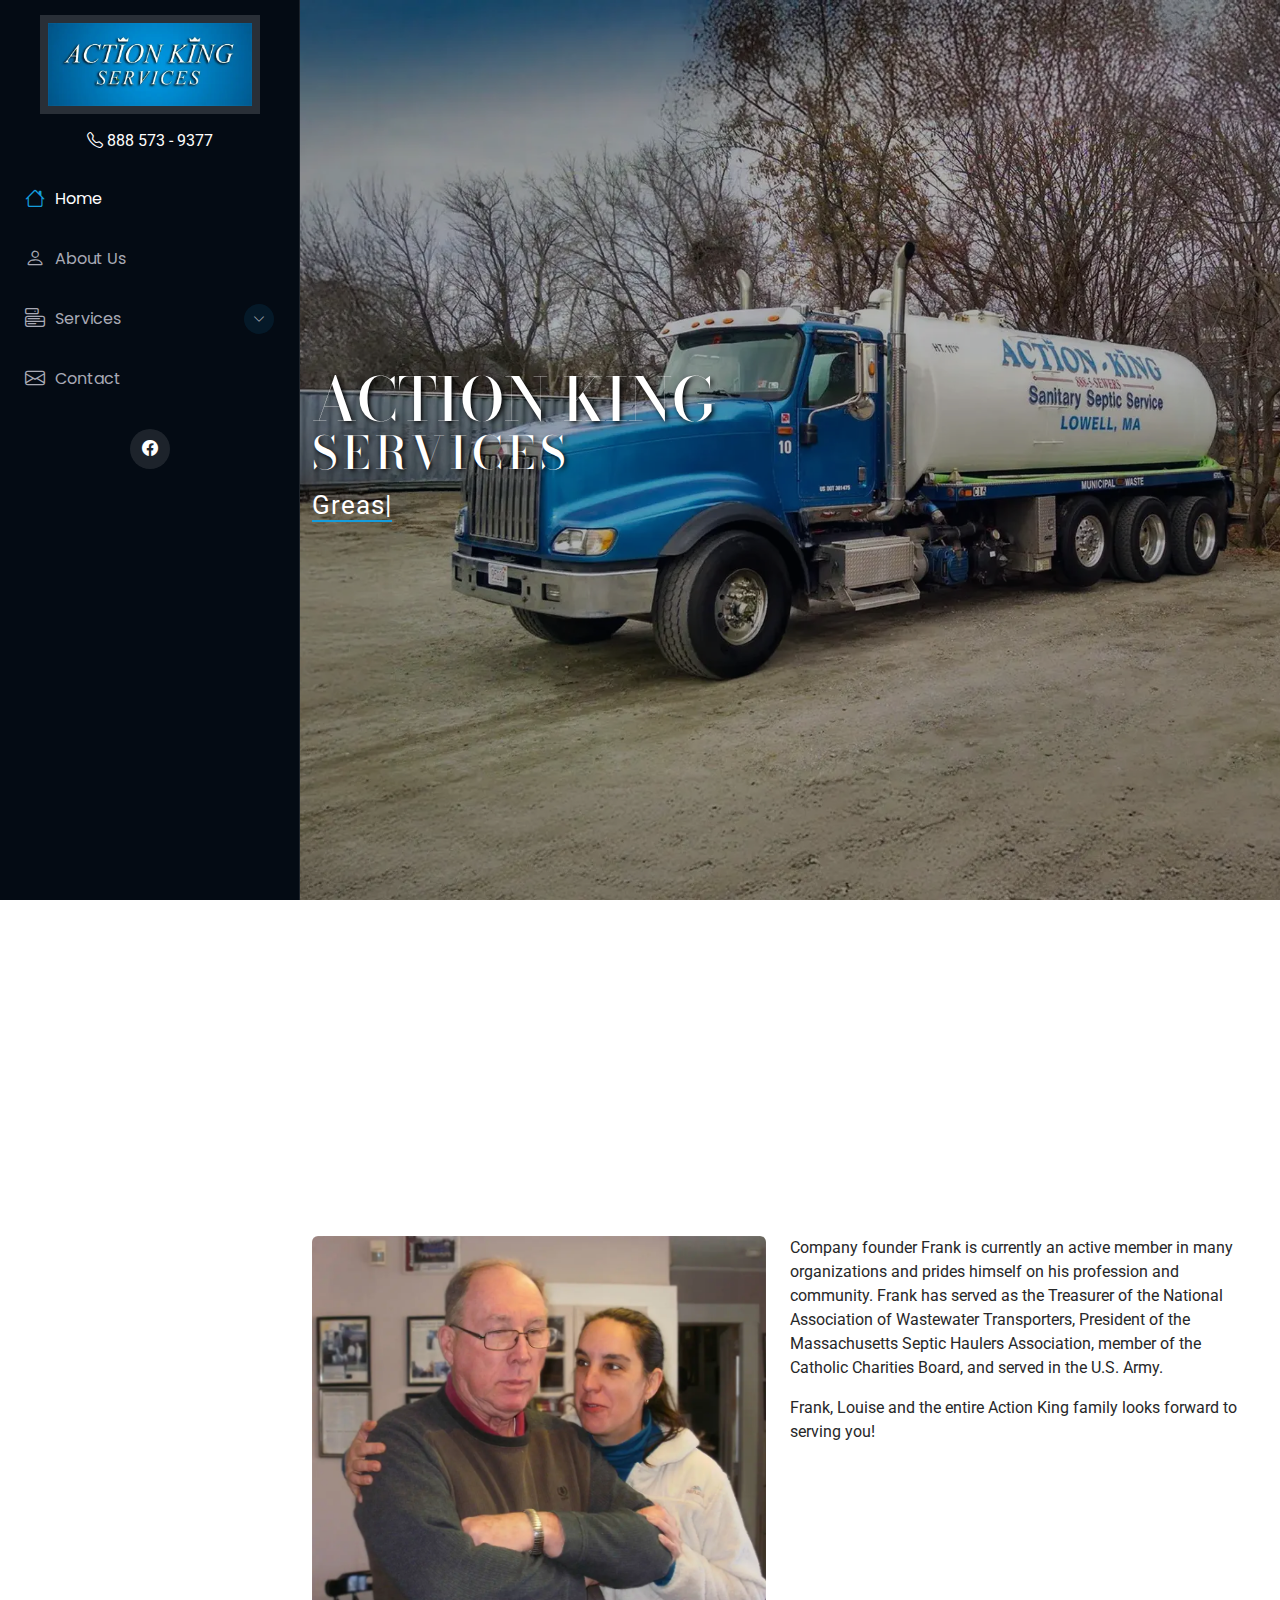
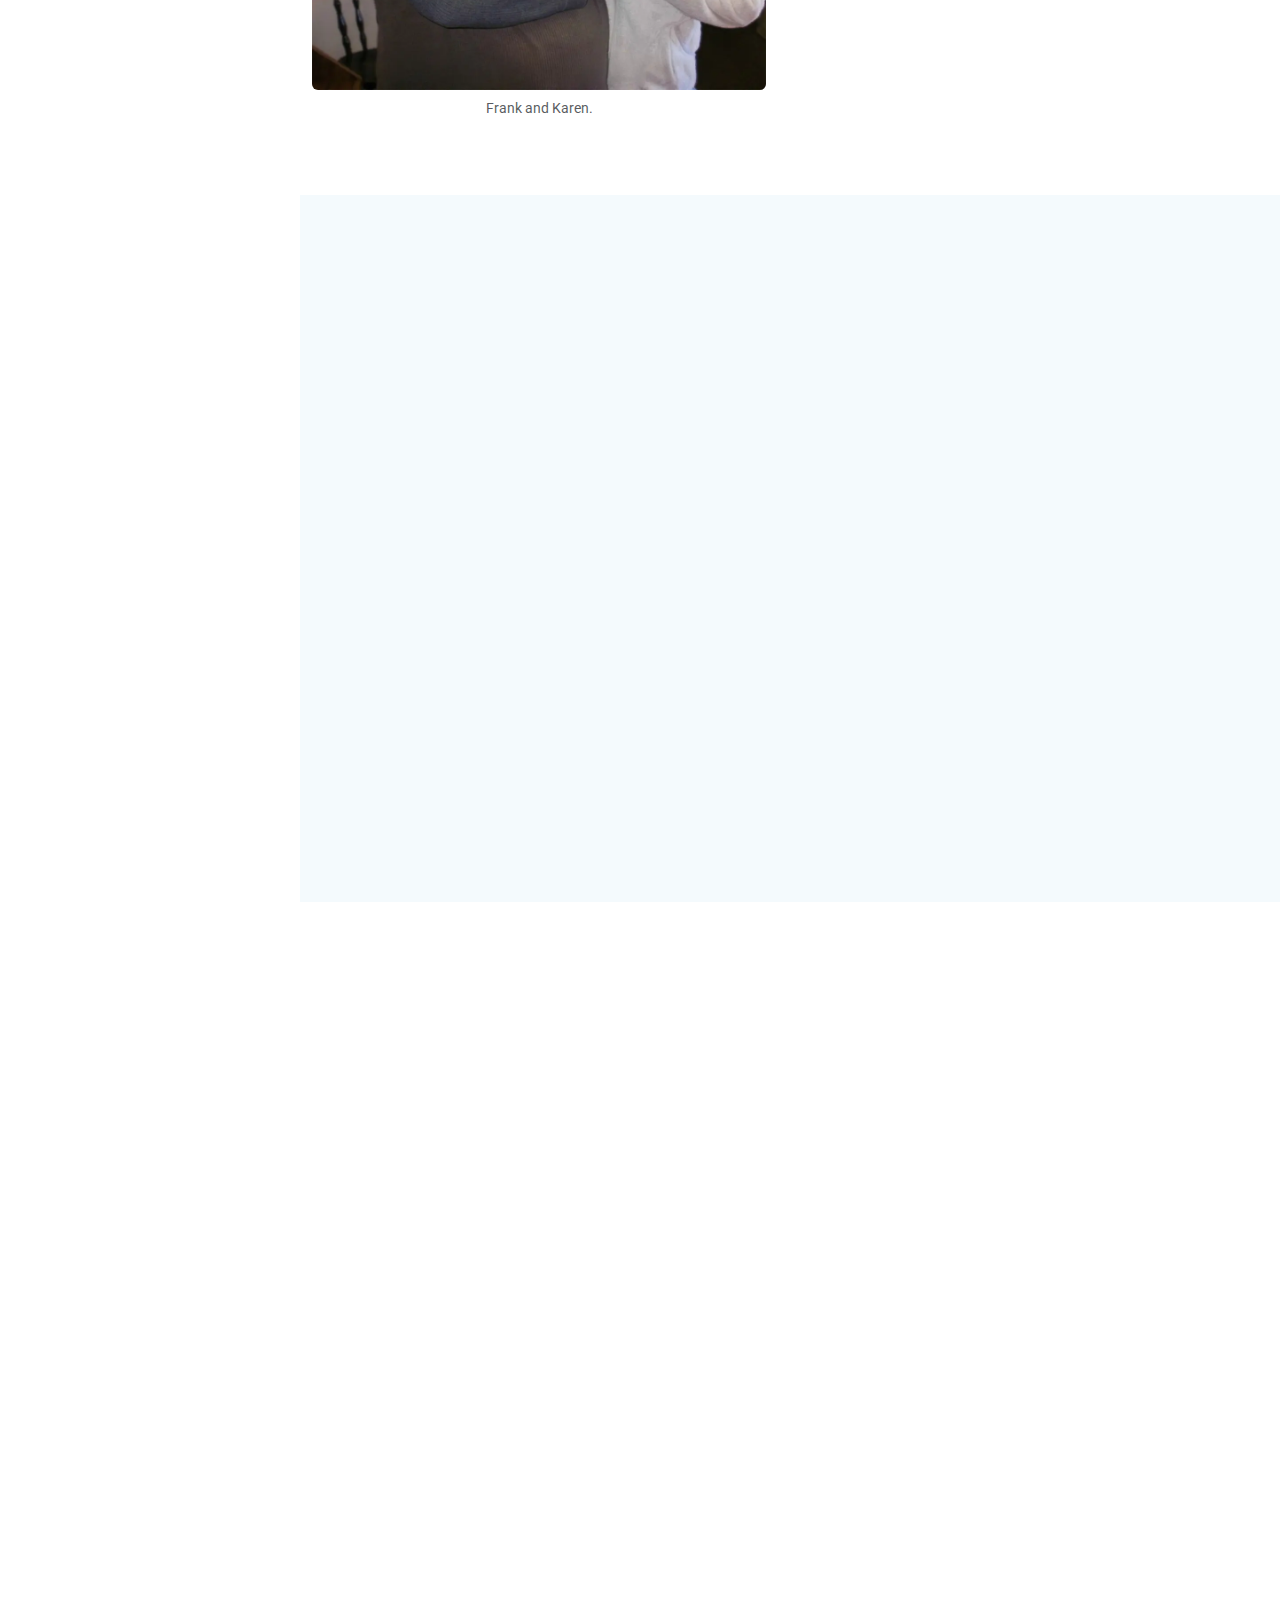
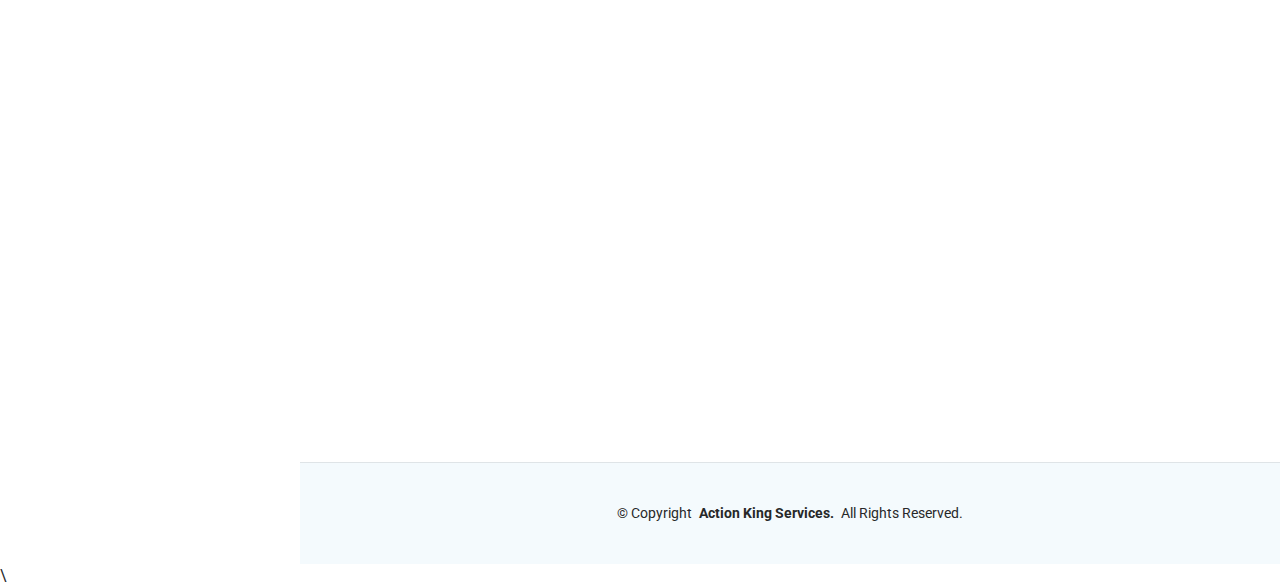
<file: index.html>
<!DOCTYPE html>
<html lang="en">

<head>
  <meta charset="utf-8">
  <meta content="width=device-width, initial-scale=1.0" name="viewport">
  <title>Action King Services</title>
  <meta content="" name="description">
  <meta content="" name="keywords">

  <link href="assets/img/favicon.png" rel="icon">
  <link href="assets/img/apple-touch-icon.png" rel="apple-touch-icon">

  <link href="https://fonts.googleapis.com" rel="preconnect">
  <link href="https://fonts.gstatic.com" rel="preconnect" crossorigin>
  <link href="https://fonts.googleapis.com/css2?family=Bodoni+Moda:ital,opsz,wght@1,6..96,500&family=Roboto:ital,wght@0,100;0,300;0,400;0,500;0,700;0,900;1,100;1,300;1,400;1,500;1,700;1,900&family=Poppins:ital,wght@0,100;0,200;0,300;0,400;0,500;0,600;0,700;0,800;0,900;1,100;1,200;1,300;1,400;1,500;1,600;1,700;1,800;1,900&family=Raleway:ital,wght@0,100;0,200;0,300;0,400;0,500;0,600;0,700;0,800;0,900;1,100;1,200;1,300;1,400;1,500;1,600;1,700;1,800;1,900&display=swap" rel="stylesheet">


  <link href="assets/vendor/bootstrap/css/bootstrap.min.css" rel="stylesheet">
  <link href="assets/vendor/bootstrap-icons/bootstrap-icons.css" rel="stylesheet">
  <link href="assets/vendor/aos/aos.css" rel="stylesheet">
  <link href="assets/vendor/swiper/swiper-bundle.min.css" rel="stylesheet">

  <link href="assets/css/main.css" rel="stylesheet">
</head>

<body class="index-page">

  <header id="header" class="header dark-background d-flex flex-column">
    <i class="header-toggle d-xl-none bi bi-list"></i>

    <div class="profile-img">
      <img src="assets/img/logo.webp" alt="logo" class="img-fluid">
    </div>

    <!-- <a href="index.html" class="logo d-flex align-items-center justify-content-center">
      Uncomment the line below if you also wish to use an image logo
      <img src="assets/img/logo.png" alt="">
      <h1 class="sitename">ACTION KING SERVICES</h1>
    </a> -->

    <div class="text-center">
      <p><i class="bi bi-telephone"></i> 888 573 - 9377</p>
    </div>

    <nav id="navmenu" class="navmenu">
      <ul>
        <li><a href="#hero" class="active"><i class="bi bi-house navicon"></i>Home</a></li>
        <li><a href="#about"><i class="bi bi-person navicon"></i>About Us</a></li>
        <li class="dropdown"><a href="#services"><i class="bi bi-menu-button navicon"></i> <span>Services</span> <i class="bi bi-chevron-down toggle-dropdown"></i></a>
          <ul>
            <li><a href="grease-traps.html">Grease Traps</a></li>
            <li><a href="drain-cleaning.html">Drain Cleaning</a></li>
            <li><a href="catch-basins.html">Catch Basins</a></li>
            <li><a href="septic-pumping.html">Septic Pumping</a></li>
            <li><a href="pipe-inspections.html">Pipe Inspections</a></li>
            <li><a href="hydro-jetting.html">Hydro-Jetting</a></li>
          </ul>
        </li>
        <li><a href="#contact"><i class="bi bi-envelope navicon"></i>Contact</a></li>
      </ul>
    </nav>

    <div class="social-links text-center">
      <a href="https://www.facebook.com/profile.php?id=100063768331026" class="facebook" target="_blank" rel="noopener"><i class="bi bi-facebook"></i></a>
    </div>

  </header>

  <main class="main">

    <!-- Hero Section -->
    <section id="hero" class="hero section dark-background">

      <img src="assets/img/hero-bg.webp" alt="Hero Background" data-aos="fade-in" class="">

      <div class="container" data-aos="fade-up" data-aos-delay="100">
        <h2>ACTION KING<br><small>SERVICES</small></h2>
        <p><span class="typed" data-typed-items="Grease Traps, Drain Cleaning, Catch Basins, Septic Pumping, Pipe Inspections, Hydro-Jetting"></span><span class="typed-cursor typed-cursor--blink" aria-hidden="true"></span><span class="typed-cursor typed-cursor--blink" aria-hidden="true"></span></p>
      </div>

    </section>

    <!-- About Section -->
    <section id="about" class="about section">

      <div class="container section-title" data-aos="fade-up">
        <h2>About Us</h2>
        <h3>Action King Knows How To Get The Job Done!</h3>
        <p>Action King Services is a family-run business that has over fifty years of experience in the waste business. In 1968 Frank and Louise King launched the company and have continued to serve their hometown of Lowell, MA with quality septic services ever since.</p>
        <p>Not only has Frank and Louise's business grown, but so has the King Family. Frank and Louise are proud parents of four children (Frank III, John, Karen & Kevin) and ten grandchildren.</p>
      </div>

      <div class="container row">
        <div class="col-md-6">
          <figure class="figure">
            <img src="assets/img/about.webp" class="figure-img img-fluid rounded" alt="About">
            <figcaption class="figure-caption text-center">Frank and Karen.</figcaption>
          </figure>
        </div>
        <div class="col-md-6">
          <p>Company founder Frank is currently an active member in many organizations and prides himself on his profession and community. Frank has served as the Treasurer of the National Association of Wastewater Transporters, President of the Massachusetts Septic Haulers Association, member of the Catholic Charities Board, and served in the U.S. Army.</p>
          <p>Frank, Louise and the entire Action King family looks forward to serving you!</p>
        </div>
      </div>

    </section>

    <!-- Services Section -->
    <section id="services" class="services section light-background">

      <div class="container section-title" data-aos="fade-up">
        <h2>Services</h2>
        <h3>Basins • Holding Tanks • Ejector Pits • Title V Inspections • Residential and Commercial Septic • Grease • Drain Cleaning</h3>
      </div>

      <div class="container">

        <div class="row gy-4">

          <div class="col-md-6 service-item d-flex" data-aos="fade-up" data-aos-delay="100">
            <div class="icon flex-shrink-0"><i class="bi bi-archive"></i></div>
            <div>
              <h4 class="title"><a href="grease-traps.html" class="stretched-link">Grease Traps</a></h4>
              <p class="description">Grease traps are an essential part to every commercial kitchen.</p>
            </div>
          </div>
          

          <div class="col-md-6 service-item d-flex" data-aos="fade-up" data-aos-delay="200">
            <div class="icon flex-shrink-0"><i class="bi bi-steam"></i></div>
            <div>
              <h4 class="title"><a href="drain-cleaning.html" class="stretched-link">Drain Cleaning</a></h4>
              <p class="description">Over the years debris builds up on pipes creating a blockage over time that leads to clogs and stoppages.</p>
            </div>
          </div>

          <div class="col-md-6 service-item d-flex" data-aos="fade-up" data-aos-delay="300">
            <div class="icon flex-shrink-0"><i class="bi bi-layer-forward"></i></div>
            <div>
              <h4 class="title"><a href="catch-basins.html" class="stretched-link">Catch Basins</a></h4>
              <p class="description">Catch basins decrease the pollution in the waterways by controlling the release of debris.</p>
            </div>
          </div>

          <div class="col-md-6 service-item d-flex" data-aos="fade-up" data-aos-delay="400">
            <div class="icon flex-shrink-0"><i class="bi bi-upload"></i></div>
            <div>
              <h4 class="title"><a href="septic-pumping.html" class="stretched-link">Septic Pumping</a></h4>
              <p class="description">Ensure that your septic tank is properly managed with Action King Services.</p>
            </div>
          </div>

          <div class="col-md-6 service-item d-flex" data-aos="fade-up" data-aos-delay="400">
            <div class="icon flex-shrink-0"><i class="bi bi-camera2"></i></div>
            <div>
              <h4 class="title"><a href="pipe-inspections.html" class="stretched-link">Pipe Inspections</a></h4>
              <p class="description">Action King offers expert sewer pipe camera inspections to identify blockages, damage, and ensure efficient, hassle-free septic system solutions.</p>
            </div>
          </div>

          <div class="col-md-6 service-item d-flex" data-aos="fade-up" data-aos-delay="400">
            <div class="icon flex-shrink-0"><i class="bi bi-layer-backward"></i></div>
            <div>
              <h4 class="title"><a href="hydro-jetting.html" class="stretched-link">Hydro-Jetting</a></h4>
              <p class="description">Action King uses high-pressure hydro-jetting to effectively clean drains, remove tough blockages, and restore your pipes to peak performance.</p>
            </div>
          </div>

        </div>

      </div>

    </section>

    <!-- Testimonials Section -->
    <!-- <section id="testimonials" class="testimonials section light-background">

      <div class="container section-title" data-aos="fade-up">
        <h2>Testimonials</h2>
        <p>Necessitatibus eius consequatur ex aliquid fuga eum quidem sint consectetur velit</p>
      </div>

      <div class="container" data-aos="fade-up" data-aos-delay="100">

        <div class="swiper init-swiper">
          <script type="application/json" class="swiper-config">
            {
              "loop": true,
              "speed": 600,
              "autoplay": {
                "delay": 5000
              },
              "slidesPerView": "auto",
              "pagination": {
                "el": ".swiper-pagination",
                "type": "bullets",
                "clickable": true
              },
              "breakpoints": {
                "320": {
                  "slidesPerView": 1,
                  "spaceBetween": 40
                },
                "1200": {
                  "slidesPerView": 3,
                  "spaceBetween": 1
                }
              }
            }
          </script>
          <div class="swiper-wrapper">

            <div class="swiper-slide">
              <div class="testimonial-item">
                <p>
                  <i class="bi bi-quote quote-icon-left"></i>
                  <span>Proin iaculis purus consequat sem cure digni ssim donec porttitora entum suscipit rhoncus. Accusantium quam, ultricies eget id, aliquam eget nibh et. Maecen aliquam, risus at semper.</span>
                  <i class="bi bi-quote quote-icon-right"></i>
                </p>
                <img src="assets/img/testimonials/testimonials-1.jpg" class="testimonial-img" alt="">
                <h3>Saul Goodman</h3>
                <h4>Ceo &amp; Founder</h4>
              </div>
            </div>

            <div class="swiper-slide">
              <div class="testimonial-item">
                <p>
                  <i class="bi bi-quote quote-icon-left"></i>
                  <span>Export tempor illum tamen malis malis eram quae irure esse labore quem cillum quid malis quorum velit fore eram velit sunt aliqua noster fugiat irure amet legam anim culpa.</span>
                  <i class="bi bi-quote quote-icon-right"></i>
                </p>
                <img src="assets/img/testimonials/testimonials-2.jpg" class="testimonial-img" alt="">
                <h3>Sara Wilsson</h3>
                <h4>Designer</h4>
              </div>
            </div>

            <div class="swiper-slide">
              <div class="testimonial-item">
                <p>
                  <i class="bi bi-quote quote-icon-left"></i>
                  <span>Enim nisi quem export duis labore cillum quae magna enim sint quorum nulla quem veniam duis minim tempor labore quem eram duis noster aute amet eram fore quis sint minim.</span>
                  <i class="bi bi-quote quote-icon-right"></i>
                </p>
                <img src="assets/img/testimonials/testimonials-3.jpg" class="testimonial-img" alt="">
                <h3>Jena Karlis</h3>
                <h4>Store Owner</h4>
              </div>
            </div>

            <div class="swiper-slide">
              <div class="testimonial-item">
                <p>
                  <i class="bi bi-quote quote-icon-left"></i>
                  <span>Fugiat enim eram quae cillum dolore dolor amet nulla culpa multos export minim fugiat dolor enim duis veniam ipsum anim magna sunt elit fore quem dolore labore illum veniam.</span>
                  <i class="bi bi-quote quote-icon-right"></i>
                </p>
                <img src="assets/img/testimonials/testimonials-4.jpg" class="testimonial-img" alt="">
                <h3>Matt Brandon</h3>
                <h4>Freelancer</h4>
              </div>
            </div>

            <div class="swiper-slide">
              <div class="testimonial-item">
                <p>
                  <i class="bi bi-quote quote-icon-left"></i>
                  <span>Quis quorum aliqua sint quem legam fore sunt eram irure aliqua veniam tempor noster veniam sunt culpa nulla illum cillum fugiat legam esse veniam culpa fore nisi cillum quid.</span>
                  <i class="bi bi-quote quote-icon-right"></i>
                </p>
                <img src="assets/img/testimonials/testimonials-5.jpg" class="testimonial-img" alt="">
                <h3>John Larson</h3>
                <h4>Entrepreneur</h4>
              </div>
            </div>

          </div>
          <div class="swiper-pagination"></div>
        </div>

      </div>

    </section> -->

    <!-- Contact Section -->
    <section id="contact" class="contact section">

      <div class="container section-title" data-aos="fade-up">
        <h2>Contact</h2>
        <h3>Service Area</h3>
        <p>Action King Services provides fast and affordable septic tank and cesspool pumping within a 50 mile radius of Lowell, MA, including Southeastern New Hampshire and Northeastern Massachusetts.</p>
        <p>To receive a no-obligation service quote please complete the form below.</p>
      </div>

      <div class="container" data-aos="fade-up" data-aos-delay="100">

        <div class="row gy-4">

          <div class="col-lg-5">

            <div class="info-wrap">
              <div class="info-item d-flex" data-aos="fade-up" data-aos-delay="200">
                <i class="bi bi-geo-alt flex-shrink-0"></i>
                <div>
                  <h3>Address</h3>
                  <p>26 Livingston St. Lowell, MA 01852</p>
                </div>
              </div>

              <div class="info-item d-flex" data-aos="fade-up" data-aos-delay="300">
                <i class="bi bi-telephone flex-shrink-0"></i>
                <div>
                  <h3>Call Us</h3>
                  <p>Lowell: 978 452-7750</p>
                  <p>Lawrence: 978 687-2688</p>
                  <p>MA and NH: 888 573-9377</p>
                </div>
              </div>

              <div class="info-item d-flex" data-aos="fade-up" data-aos-delay="400">
                <i class="bi bi-envelope flex-shrink-0"></i>
                <div>
                  <h3>Email Us</h3>
                  <p>info@actionkingservices.com</p>
                </div>
              </div>

              <iframe src="https://www.google.com/maps/embed?pb=!1m18!1m12!1m3!1d2935.41402053244!2d-71.31007522399202!3d42.63138211791709!2m3!1f0!2f0!3f0!3m2!1i1024!2i768!4f13.1!3m3!1m2!1s0x89e3a40d86076447%3A0xbee34c7f3c744058!2s26%20Livingston%20St%2C%20Lowell%2C%20MA%2001852!5e0!3m2!1sen!2sus!4v1731693215410!5m2!1sen!2sus" style="border:0; width: 100%; height: 270px;" allowfullscreen="" loading="lazy" referrerpolicy="no-referrer-when-downgrade"></iframe>
            </div>
          </div>

          <div class="col-lg-7">
            <form action="" method="post" class="php-email-form" data-aos="fade-up" data-aos-delay="200">
              <div class="row gy-4">

                <div class="col-md-9">
                  <label for="name-field" class="pb-2">Your Name</label>
                  <input type="text" name="name" id="name-field" class="form-control" required>
                </div>

                <div class="col-md-12">
                  <label for="address-field" class="pb-2">Address</label>
                  <input type="address" class="form-control" name="address" id="address-field">
                </div>

                <div class="col-md-5">
                  <label for="phone-field" class="pb-2">Phone</label>
                  <input type="phone" class="form-control" name="phone" id="phone-field" required="">
                </div>

                <div class="col-md-7">
                  <label for="email-field" class="pb-2">Email</label>
                  <input type="email" class="form-control" name="email" id="email-field" required="">
                </div>

                <div class="col-md-5">
                  <label class="pb-2">Best Method of Contact</label>
                  <div>
                    <input type="radio" id="contact-phone" name="best_contact" value="phone" required>
                    <label for="contact-phone">Phone</label>
                  </div>
                  <div>
                    <input type="radio" id="contact-email" name="best_contact" value="email">
                    <label for="contact-email">Email</label>
                  </div>
                </div>

                <div class="col-md-7">
                  <label for="subject-field" class="pb-2">Subject</label>
                  <input type="text" class="form-control" name="subject" id="subject-field">
                </div>

                <div class="col-md-12">
                  <label for="message-field" class="pb-2">Message</label>
                  <textarea class="form-control" name="message" rows="10" id="message-field" required=""></textarea>
                </div>

                <div class="col-md-12 text-center">
                  <div class="loading">Loading</div>
                  <div class="error-message"></div>
                  <div class="sent-message">Your message has been sent. Thank you!</div>

                  <button type="submit">Send Message</button>
                </div>

              </div>
            </form>
          </div>

        </div>

      </div>

    </section>

  </main>

  <footer id="footer" class="footer position-relative light-background">

    <div class="container">
      <div class="copyright text-center ">
        <p>© <span>Copyright</span> <strong class="px-1 sitename">Action King Services.</strong> <span>All Rights Reserved.</span></p>
      </div>
    </div>

  </footer>

  <!-- Scroll Top -->
  <a href="#" id="scroll-top" class="scroll-top d-flex align-items-center justify-content-center"><i class="bi bi-arrow-up-short"></i></a>

  <!-- Preloader -->
  <div id="preloader"></div>

  <!-- Vendor JS Files -->
  <script src="assets/vendor/bootstrap/js/bootstrap.bundle.min.js"></script>\
  <script src="assets/vendor/aos/aos.js"></script>
  <script src="assets/vendor/typed.js/typed.umd.js"></script>
  <script src="assets/vendor/waypoints/noframework.waypoints.js"></script>
  <script src="assets/vendor/imagesloaded/imagesloaded.pkgd.min.js"></script>
  <script src="assets/vendor/isotope-layout/isotope.pkgd.min.js"></script>
  <script src="assets/vendor/swiper/swiper-bundle.min.js"></script>

  <!-- Main JS File -->
  <script src="assets/js/main.js"></script>

</body>

</html>
</file>
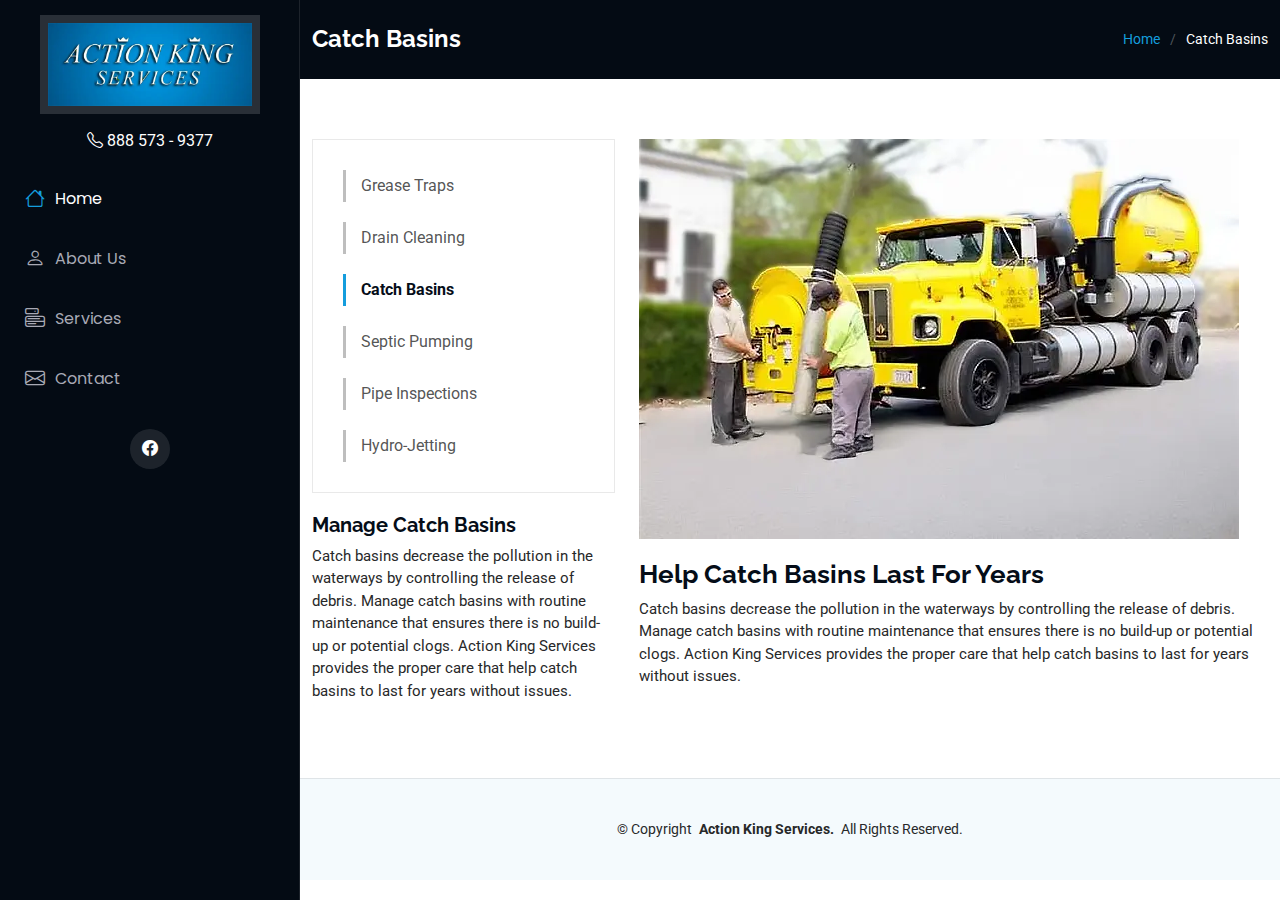
<file: catch-basins.html>
<!DOCTYPE html>
<html lang="en">

<head>
    <meta charset="utf-8">
    <meta content="width=device-width, initial-scale=1.0" name="viewport">
    <title>Catch Basins</title>
    <meta content="" name="description">
    <meta content="" name="keywords">

    <link href="assets/img/favicon.png" rel="icon">
    <link href="assets/img/apple-touch-icon.png" rel="apple-touch-icon">

    <link href="https://fonts.googleapis.com" rel="preconnect">
    <link href="https://fonts.gstatic.com" rel="preconnect" crossorigin>
    <link
        href="https://fonts.googleapis.com/css2?family=Roboto:ital,wght@0,100;0,300;0,400;0,500;0,700;0,900;1,100;1,300;1,400;1,500;1,700;1,900&family=Poppins:ital,wght@0,100;0,200;0,300;0,400;0,500;0,600;0,700;0,800;0,900;1,100;1,200;1,300;1,400;1,500;1,600;1,700;1,800;1,900&family=Raleway:ital,wght@0,100;0,200;0,300;0,400;0,500;0,600;0,700;0,800;0,900;1,100;1,200;1,300;1,400;1,500;1,600;1,700;1,800;1,900&display=swap"
        rel="stylesheet">

    <link href="assets/vendor/bootstrap/css/bootstrap.min.css" rel="stylesheet">
    <link href="assets/vendor/bootstrap-icons/bootstrap-icons.css" rel="stylesheet">
    <link href="assets/vendor/aos/aos.css" rel="stylesheet">
    <link href="assets/vendor/swiper/swiper-bundle.min.css" rel="stylesheet">

    <link href="assets/css/main.css" rel="stylesheet">
</head>

<body class="service-details-page">

    <header id="header" class="header dark-background d-flex flex-column">
        <i class="header-toggle d-xl-none bi bi-list"></i>

        <div class="profile-img">
            <img src="assets/img/logo.webp" alt="logo" class="img-fluid">
        </div>

        <div class="text-center">
            <p><i class="bi bi-telephone"></i> 888 573 - 9377</p>
        </div>

        <nav id="navmenu" class="navmenu">
            <ul>
                <li><a href="index.html#hero" class="active"><i class="bi bi-house navicon"></i>Home</a></li>
                <li><a href="index.html#about"><i class="bi bi-person navicon"></i>About Us</a></li>
                <li><a href="index.html#services"><i class="bi bi-menu-button navicon"></i> Services</a></li>
                <li><a href="index.html#contact"><i class="bi bi-envelope navicon"></i> Contact</a></li>
            </ul>
        </nav>

        <div class="social-links text-center">
            <a href="https://www.facebook.com/profile.php?id=100063768331026" class="facebook" target="_blank" rel="noopener"><i class="bi bi-facebook"></i></a>
        </div>

    </header>

    <main class="main">

        <!-- Page Title -->
        <div class="page-title dark-background">
            <div class="container d-lg-flex justify-content-between align-items-center">
                <h1 class="mb-2 mb-lg-0">Catch Basins</h1>
                <nav class="breadcrumbs">
                    <ol>
                        <li><a href="index.html">Home</a></li>
                        <li class="current">Catch Basins</li>
                    </ol>
                </nav>
            </div>
        </div>

        <!-- Catch Basins Section -->
        <section id="service-details" class="service-details section">

            <div class="container">

                <div class="row gy-4">

                    <div class="col-lg-4" data-aos="fade-up" data-aos-delay="100">
                        <div class="services-list">
                            <a href="grease-traps.html">Grease Traps</a>
                            <a href="drain-cleaning.html">Drain Cleaning</a>
                            <a href="#" class="active">Catch Basins</a>
                            <a href="septic-pumping.html">Septic Pumping</a>
                            <a href="pipe-inspections.html">Pipe Inspections</a>
                            <a href="hydro-jetting.html">Hydro-Jetting</a>
                        </div>

                        <h4>Manage Catch Basins</h4>
                        <p>Catch basins decrease the pollution in the waterways by controlling the release of debris. Manage catch basins with
                        routine maintenance that ensures there is no build-up or potential clogs. Action King Services provides the proper care
                        that help catch basins to last for years without issues.</p>
                    </div>

                    <div class="col-lg-8" data-aos="fade-up" data-aos-delay="200">
                        <img src="assets/img/catchBasins.webp" alt="Grease Trap" class="img-fluid services-img">
                        <h3>Help Catch Basins Last For Years</h3>
                        <p>Catch basins decrease the pollution in the waterways by controlling the release of debris. Manage catch basins with
                        routine maintenance that ensures there is no build-up or potential clogs. Action King Services provides the proper care
                        that help catch basins to last for years without issues.</p>
                    </div>

                </div>

            </div>

        </section>

    </main>

    <footer id="footer" class="footer position-relative light-background">

        <div class="container">
            <div class="copyright text-center ">
                <p>© <span>Copyright</span> <strong class="px-1 sitename">Action King Services.</strong> <span>All
                        Rights Reserved.</span></p>
            </div>
        </div>

    </footer>

    <!-- Scroll Top -->
    <a href="#" id="scroll-top" class="scroll-top d-flex align-items-center justify-content-center"><i
            class="bi bi-arrow-up-short"></i></a>

    <!-- Preloader -->
    <div id="preloader"></div>

    <!-- Vendor JS Files -->
    <script src="assets/vendor/bootstrap/js/bootstrap.bundle.min.js"></script>
    <script src="assets/vendor/aos/aos.js"></script>
    <script src="assets/vendor/waypoints/noframework.waypoints.js"></script>
    <script src="assets/vendor/imagesloaded/imagesloaded.pkgd.min.js"></script>
    <script src="assets/vendor/isotope-layout/isotope.pkgd.min.js"></script>
    <script src="assets/vendor/swiper/swiper-bundle.min.js"></script>

    <!-- Main JS File -->
    <script src="assets/js/main.js"></script>

</body>

</html>
</file>
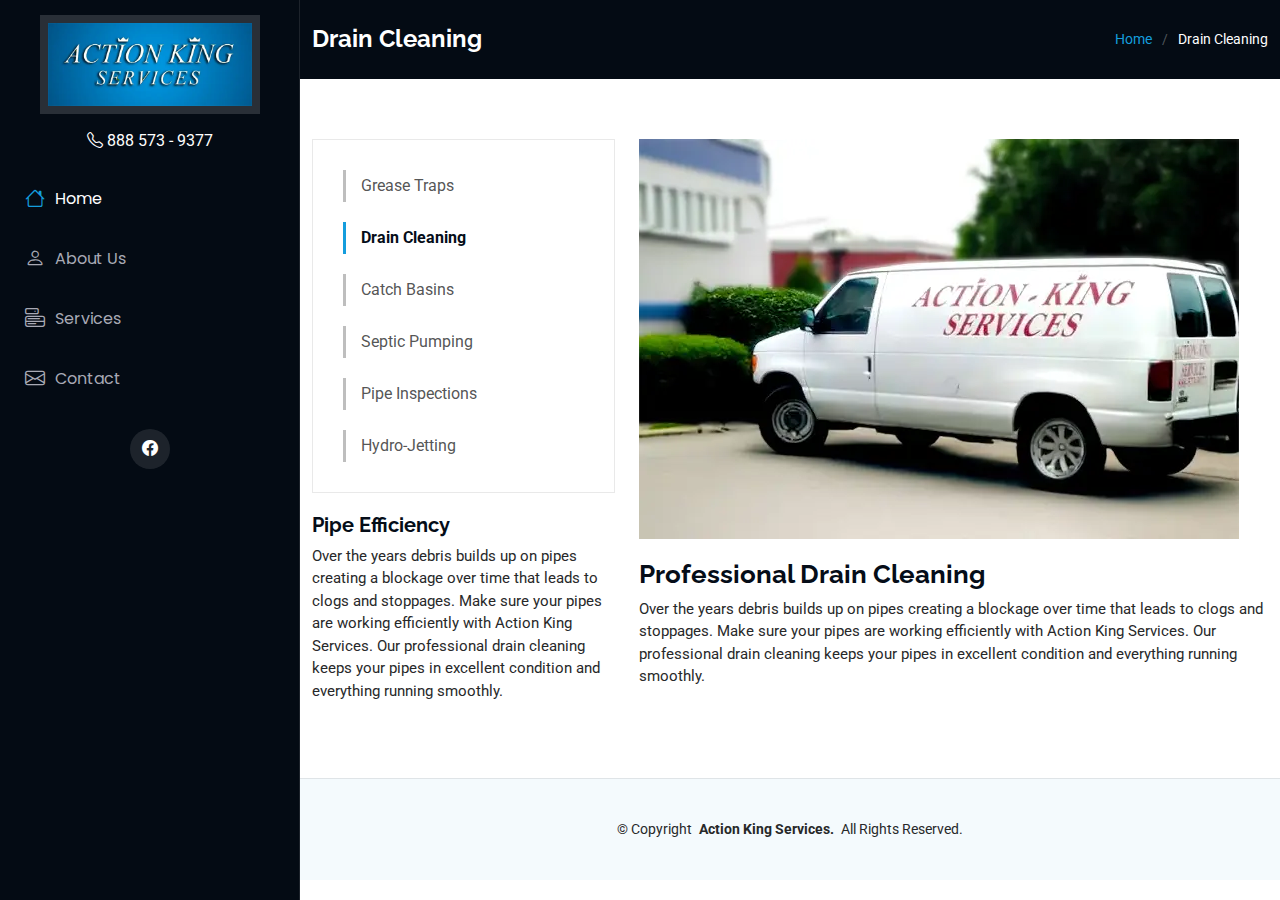
<file: drain-cleaning.html>
<!DOCTYPE html>
<html lang="en">

<head>
    <meta charset="utf-8">
    <meta content="width=device-width, initial-scale=1.0" name="viewport">
    <title>Drain Cleaning</title>
    <meta content="" name="description">
    <meta content="" name="keywords">

    <link href="assets/img/favicon.png" rel="icon">
    <link href="assets/img/apple-touch-icon.png" rel="apple-touch-icon">

    <link href="https://fonts.googleapis.com" rel="preconnect">
    <link href="https://fonts.gstatic.com" rel="preconnect" crossorigin>
    <link
        href="https://fonts.googleapis.com/css2?family=Roboto:ital,wght@0,100;0,300;0,400;0,500;0,700;0,900;1,100;1,300;1,400;1,500;1,700;1,900&family=Poppins:ital,wght@0,100;0,200;0,300;0,400;0,500;0,600;0,700;0,800;0,900;1,100;1,200;1,300;1,400;1,500;1,600;1,700;1,800;1,900&family=Raleway:ital,wght@0,100;0,200;0,300;0,400;0,500;0,600;0,700;0,800;0,900;1,100;1,200;1,300;1,400;1,500;1,600;1,700;1,800;1,900&display=swap"
        rel="stylesheet">

    <link href="assets/vendor/bootstrap/css/bootstrap.min.css" rel="stylesheet">
    <link href="assets/vendor/bootstrap-icons/bootstrap-icons.css" rel="stylesheet">
    <link href="assets/vendor/aos/aos.css" rel="stylesheet">
    <link href="assets/vendor/swiper/swiper-bundle.min.css" rel="stylesheet">

    <link href="assets/css/main.css" rel="stylesheet">
</head>

<body class="service-details-page">

    <header id="header" class="header dark-background d-flex flex-column">
        <i class="header-toggle d-xl-none bi bi-list"></i>

        <div class="profile-img">
            <img src="assets/img/logo.webp" alt="logo" class="img-fluid">
        </div>

        <div class="text-center">
            <p><i class="bi bi-telephone"></i> 888 573 - 9377</p>
        </div>

        <nav id="navmenu" class="navmenu">
            <ul>
                <li><a href="index.html#hero" class="active"><i class="bi bi-house navicon"></i>Home</a></li>
                <li><a href="index.html#about"><i class="bi bi-person navicon"></i>About Us</a></li>
                <li><a href="index.html#services"><i class="bi bi-menu-button navicon"></i>Services</a></li>
                <li><a href="index.html#contact"><i class="bi bi-envelope navicon"></i> Contact</a></li>
            </ul>
        </nav>

        <div class="social-links text-center">
            <a href="https://www.facebook.com/profile.php?id=100063768331026" class="facebook" target="_blank" rel="noopener"><i class="bi bi-facebook"></i></a>
        </div>

    </header>

    <main class="main">

        <!-- Page Title -->
        <div class="page-title dark-background">
            <div class="container d-lg-flex justify-content-between align-items-center">
                <h1 class="mb-2 mb-lg-0">Drain Cleaning</h1>
                <nav class="breadcrumbs">
                    <ol>
                        <li><a href="index.html">Home</a></li>
                        <li class="current">Drain Cleaning</li>
                    </ol>
                </nav>
            </div>
        </div>

        <!-- Drain Cleaning Section -->
        <section id="service-details" class="service-details section">

            <div class="container">

                <div class="row gy-4">

                    <div class="col-lg-4" data-aos="fade-up" data-aos-delay="100">
                        <div class="services-list">
                            <a href="grease-traps.html">Grease Traps</a>
                            <a href="#" class="active">Drain Cleaning</a>
                            <a href="catch-basins.html">Catch Basins</a>
                            <a href="septic-pumping.html">Septic Pumping</a>
                            <a href="pipe-inspections.html">Pipe Inspections</a>
                            <a href="hydro-jetting.html">Hydro-Jetting</a>
                        </div>

                        <h4>Pipe Efficiency</h4>
                        <p>Over the years debris builds up on pipes creating a blockage over time that leads to clogs and stoppages. Make sure your
                        pipes are working efficiently with Action King Services. Our professional drain cleaning keeps your pipes in excellent
                        condition and everything running smoothly.</p>
                    </div>

                    <div class="col-lg-8" data-aos="fade-up" data-aos-delay="200">
                        <img src="assets/img/drainCleaning.webp" alt="Drain Cleaning" class="img-fluid services-img">
                        <h3>Professional Drain Cleaning</h3>
                        <p>Over the years debris builds up on pipes creating a blockage over time that leads to clogs and stoppages. Make sure your
                        pipes are working efficiently with Action King Services. Our professional drain cleaning keeps your pipes in excellent
                        condition and everything running smoothly.</p>
                    </div>

                </div>

            </div>

        </section>

    </main>

    <footer id="footer" class="footer position-relative light-background">

        <div class="container">
            <div class="copyright text-center ">
                <p>© <span>Copyright</span> <strong class="px-1 sitename">Action King Services.</strong> <span>All
                        Rights Reserved.</span></p>
            </div>
        </div>

    </footer>

    <!-- Scroll Top -->
    <a href="#" id="scroll-top" class="scroll-top d-flex align-items-center justify-content-center"><i
            class="bi bi-arrow-up-short"></i></a>

    <!-- Preloader -->
    <div id="preloader"></div>

    <!-- Vendor JS Files -->
    <script src="assets/vendor/bootstrap/js/bootstrap.bundle.min.js"></script>
    <script src="assets/vendor/aos/aos.js"></script>
    <script src="assets/vendor/waypoints/noframework.waypoints.js"></script>
    <script src="assets/vendor/imagesloaded/imagesloaded.pkgd.min.js"></script>
    <script src="assets/vendor/isotope-layout/isotope.pkgd.min.js"></script>
    <script src="assets/vendor/swiper/swiper-bundle.min.js"></script>

    <!-- Main JS File -->
    <script src="assets/js/main.js"></script>

</body>

</html>
</file>
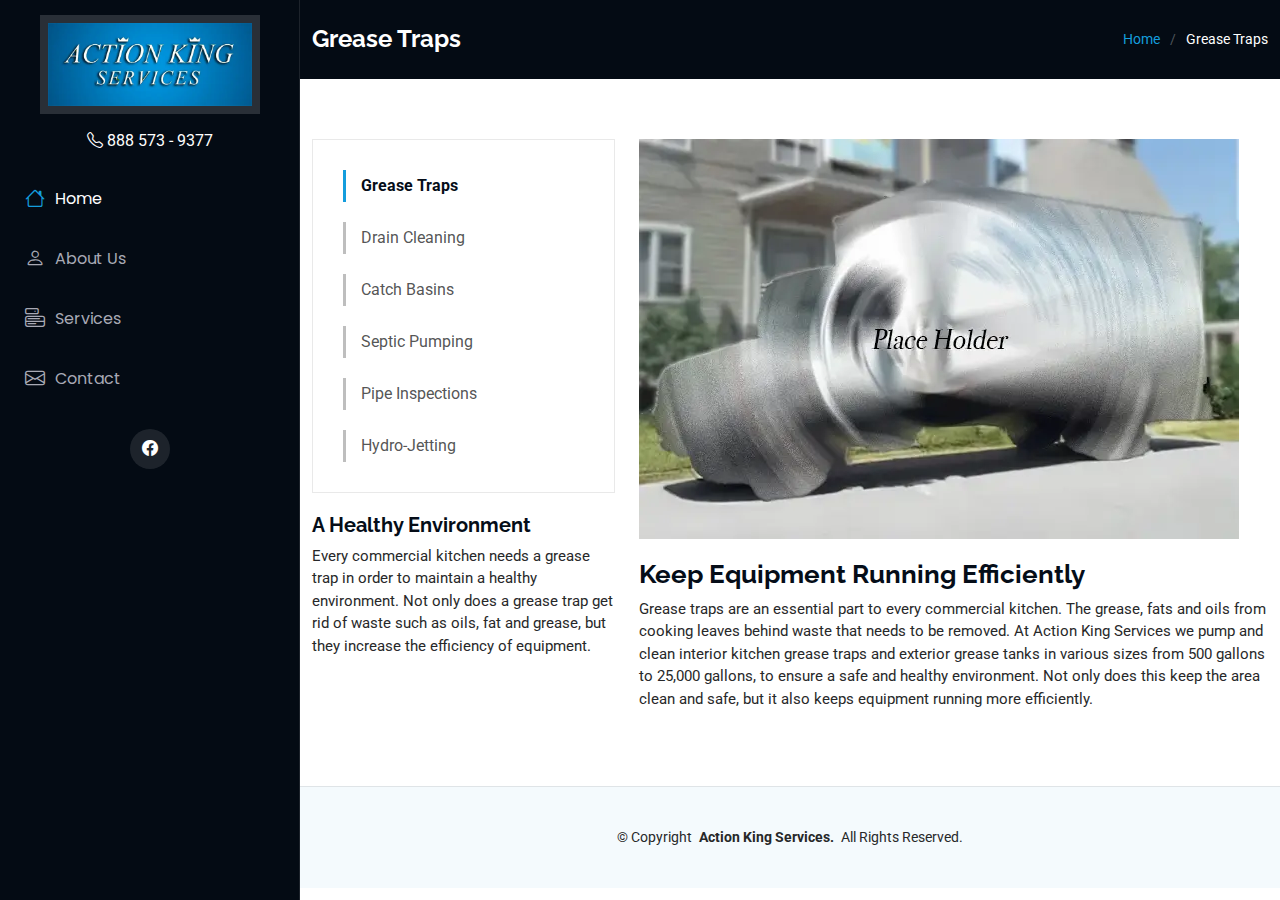
<file: grease-traps.html>
<!DOCTYPE html>
<html lang="en">

<head>
    <meta charset="utf-8">
    <meta content="width=device-width, initial-scale=1.0" name="viewport">
    <title>Grease Traps</title>
    <meta content="" name="description">
    <meta content="" name="keywords">

    <link href="assets/img/favicon.png" rel="icon">
    <link href="assets/img/apple-touch-icon.png" rel="apple-touch-icon">

    <link href="https://fonts.googleapis.com" rel="preconnect">
    <link href="https://fonts.gstatic.com" rel="preconnect" crossorigin>
    <link href="https://fonts.googleapis.com/css2?family=Roboto:ital,wght@0,100;0,300;0,400;0,500;0,700;0,900;1,100;1,300;1,400;1,500;1,700;1,900&family=Poppins:ital,wght@0,100;0,200;0,300;0,400;0,500;0,600;0,700;0,800;0,900;1,100;1,200;1,300;1,400;1,500;1,600;1,700;1,800;1,900&family=Raleway:ital,wght@0,100;0,200;0,300;0,400;0,500;0,600;0,700;0,800;0,900;1,100;1,200;1,300;1,400;1,500;1,600;1,700;1,800;1,900&display=swap" rel="stylesheet">

    <link href="assets/vendor/bootstrap/css/bootstrap.min.css" rel="stylesheet">
    <link href="assets/vendor/bootstrap-icons/bootstrap-icons.css" rel="stylesheet">
    <link href="assets/vendor/aos/aos.css" rel="stylesheet">
    <link href="assets/vendor/swiper/swiper-bundle.min.css" rel="stylesheet">

    <link href="assets/css/main.css" rel="stylesheet">
</head>

<body class="service-details-page">

    <header id="header" class="header dark-background d-flex flex-column">
        <i class="header-toggle d-xl-none bi bi-list"></i>

        <div class="profile-img">
            <img src="assets/img/logo.webp" alt="logo" class="img-fluid">
        </div>

        <div class="text-center">
            <p><i class="bi bi-telephone"></i> 888 573 - 9377</p>
        </div>

        <nav id="navmenu" class="navmenu">
            <ul>
                <li><a href="index.html#hero" class="active"><i class="bi bi-house navicon"></i>Home</a></li>
                <li><a href="index.html#about"><i class="bi bi-person navicon"></i>About Us</a></li>
                <li><a href="index.html#services"><i class="bi bi-menu-button navicon"></i>Services</a></li>
                <li><a href="index.html#contact"><i class="bi bi-envelope navicon"></i>Contact</a></li>
            </ul>
        </nav>

        <div class="social-links text-center">
            <a href="https://www.facebook.com/profile.php?id=100063768331026" class="facebook" target="_blank" rel="noopener"><i class="bi bi-facebook"></i></a>
        </div>

    </header>

    <main class="main">

        <!-- Page Title -->
        <div class="page-title dark-background">
            <div class="container d-lg-flex justify-content-between align-items-center">
                <h1 class="mb-2 mb-lg-0">Grease Traps</h1>
                <nav class="breadcrumbs">
                    <ol>
                        <li><a href="index.html">Home</a></li>
                        <li class="current">Grease Traps</li>
                    </ol>
                </nav>
            </div>
        </div>

        <!-- Grease Traps Section -->
        <section id="service-details" class="service-details section">

            <div class="container">

                <div class="row gy-4">

                    <div class="col-lg-4" data-aos="fade-up" data-aos-delay="100">
                        <div class="services-list">
                            <a href="#" class="active">Grease Traps</a>
                            <a href="drain-cleaning.html">Drain Cleaning</a>
                            <a href="catch-basins.html">Catch Basins</a>
                            <a href="septic-pumping.html">Septic Pumping</a>
                            <a href="pipe-inspections.html">Pipe Inspections</a>
                            <a href="hydro-jetting.html">Hydro-Jetting</a>
                        </div>

                        <h4>A Healthy Environment</h4>
                        <p>Every commercial kitchen needs a grease trap in order to maintain a healthy environment. Not only does a grease trap get
                        rid of waste such as oils, fat and grease, but they increase the efficiency of equipment.</p>
                    </div>

                    <div class="col-lg-8" data-aos="fade-up" data-aos-delay="200">
                        <img src="assets/img/greaseTrap.webp" alt="Grease Trap" class="img-fluid services-img">
                        <h3>Keep Equipment Running Efficiently</h3>
                        <p>Grease traps are an essential part to every commercial kitchen. The grease, fats and oils from cooking leaves behind
                        waste that needs to be removed. At Action King Services we pump and clean interior kitchen grease traps and exterior
                        grease tanks in various sizes from 500 gallons to 25,000 gallons, to ensure a safe and healthy environment. Not only
                        does this keep the area clean and safe, but it also keeps equipment running more efficiently.</p>
                    </div>

                </div>

            </div>

        </section>

    </main>

    <footer id="footer" class="footer position-relative light-background">

        <div class="container">
            <div class="copyright text-center ">
                <p>© <span>Copyright</span> <strong class="px-1 sitename">Action King Services.</strong> <span>All Rights Reserved.</span></p>
            </div>
        </div>

    </footer>

    <!-- Scroll Top -->
    <a href="#" id="scroll-top" class="scroll-top d-flex align-items-center justify-content-center"><i
            class="bi bi-arrow-up-short"></i></a>

    <!-- Preloader -->
    <div id="preloader"></div>

    <!-- Vendor JS Files -->
    <script src="assets/vendor/bootstrap/js/bootstrap.bundle.min.js"></script>
    <script src="assets/vendor/aos/aos.js"></script>
    <script src="assets/vendor/waypoints/noframework.waypoints.js"></script>
    <script src="assets/vendor/imagesloaded/imagesloaded.pkgd.min.js"></script>
    <script src="assets/vendor/isotope-layout/isotope.pkgd.min.js"></script>
    <script src="assets/vendor/swiper/swiper-bundle.min.js"></script>

    <!-- Main JS File -->
    <script src="assets/js/main.js"></script>

</body>

</html>
</file>
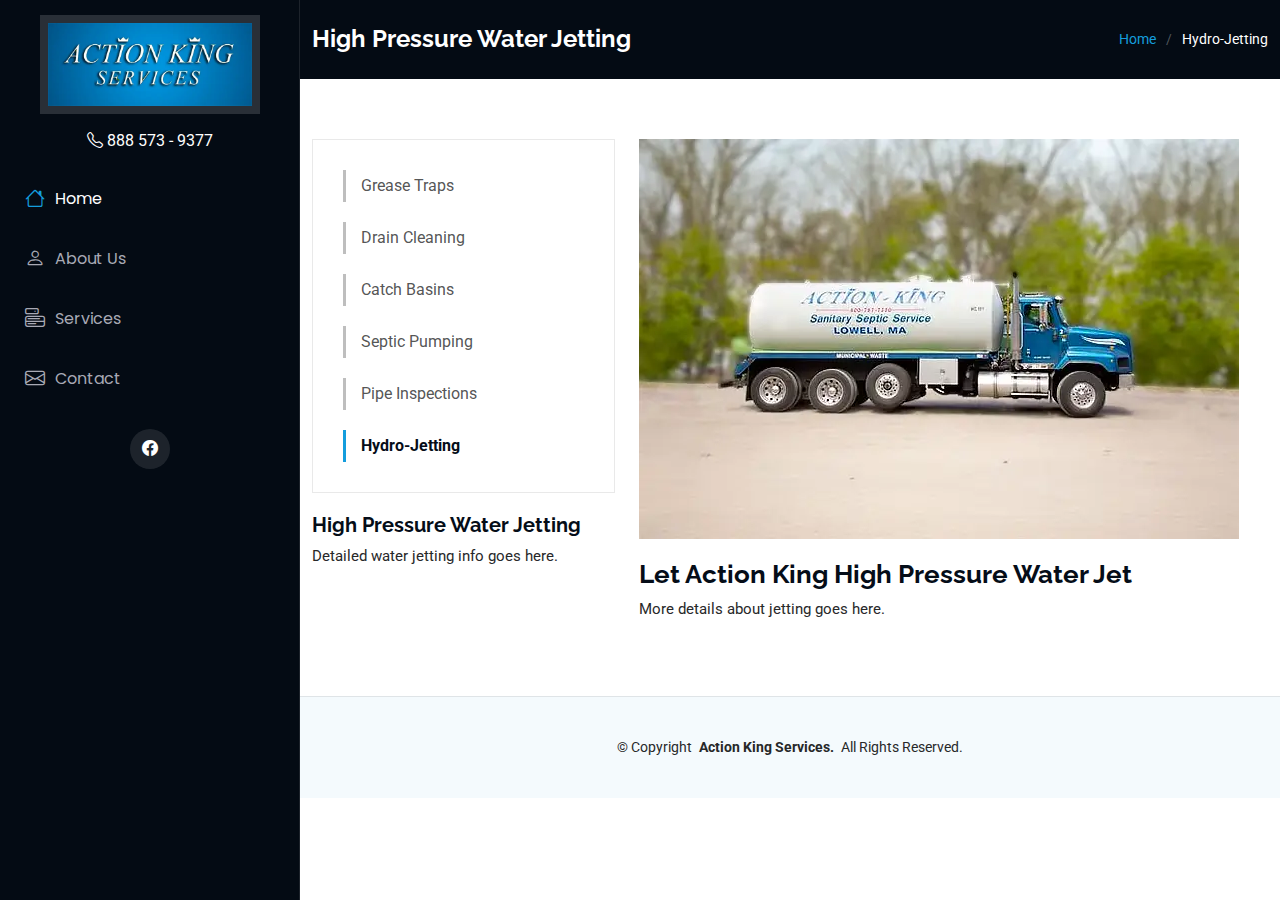
<file: hydro-jetting.html>
<!DOCTYPE html>
<html lang="en">

<head>
    <meta charset="utf-8">
    <meta content="width=device-width, initial-scale=1.0" name="viewport">
    <title>High Pressure Water Jetting</title>
    <meta content="" name="description">
    <meta content="" name="keywords">

    <link href="assets/img/favicon.png" rel="icon">
    <link href="assets/img/apple-touch-icon.png" rel="apple-touch-icon">

    <link href="https://fonts.googleapis.com" rel="preconnect">
    <link href="https://fonts.gstatic.com" rel="preconnect" crossorigin>
    <link
        href="https://fonts.googleapis.com/css2?family=Roboto:ital,wght@0,100;0,300;0,400;0,500;0,700;0,900;1,100;1,300;1,400;1,500;1,700;1,900&family=Poppins:ital,wght@0,100;0,200;0,300;0,400;0,500;0,600;0,700;0,800;0,900;1,100;1,200;1,300;1,400;1,500;1,600;1,700;1,800;1,900&family=Raleway:ital,wght@0,100;0,200;0,300;0,400;0,500;0,600;0,700;0,800;0,900;1,100;1,200;1,300;1,400;1,500;1,600;1,700;1,800;1,900&display=swap"
        rel="stylesheet">

    <link href="assets/vendor/bootstrap/css/bootstrap.min.css" rel="stylesheet">
    <link href="assets/vendor/bootstrap-icons/bootstrap-icons.css" rel="stylesheet">
    <link href="assets/vendor/aos/aos.css" rel="stylesheet">
    <link href="assets/vendor/swiper/swiper-bundle.min.css" rel="stylesheet">

    <link href="assets/css/main.css" rel="stylesheet">
</head>

<body class="service-details-page">

    <header id="header" class="header dark-background d-flex flex-column">
        <i class="header-toggle d-xl-none bi bi-list"></i>

        <div class="profile-img">
            <img src="assets/img/logo.webp" alt="logo" class="img-fluid">
        </div>

        <div class="text-center">
            <p><i class="bi bi-telephone"></i> 888 573 - 9377</p>
        </div>

        <nav id="navmenu" class="navmenu">
            <ul>
                <li><a href="index.html#hero" class="active"><i class="bi bi-house navicon"></i>Home</a></li>
                <li><a href="index.html#about"><i class="bi bi-person navicon"></i>About Us</a></li>
                <li><a href="index.html#services"><i class="bi bi-menu-button navicon"></i>Services</a></li>
                <li><a href="index.html#contact"><i class="bi bi-envelope navicon"></i>Contact</a></li>
            </ul>
        </nav>

        <div class="social-links text-center">
            <a href="https://www.facebook.com/profile.php?id=100063768331026" class="facebook" target="_blank"
                rel="noopener"><i class="bi bi-facebook"></i></a>
        </div>

    </header>

    <main class="main">

        <!-- Page Title -->
        <div class="page-title dark-background">
            <div class="container d-lg-flex justify-content-between align-items-center">
                <h1 class="mb-2 mb-lg-0">High Pressure Water Jetting</h1>
                <nav class="breadcrumbs">
                    <ol>
                        <li><a href="index.html">Home</a></li>
                        <li class="current">Hydro-Jetting</li>
                    </ol>
                </nav>
            </div>
        </div>

        <!-- High Pressure Water Jetting Section -->
        <section id="service-details" class="service-details section">

            <div class="container">

                <div class="row gy-4">

                    <div class="col-lg-4" data-aos="fade-up" data-aos-delay="100">
                        <div class="services-list">
                            <a href="grease-traps.html">Grease Traps</a>
                            <a href="drain-cleaning.html">Drain Cleaning</a>
                            <a href="catch-basins.html">Catch Basins</a>
                            <a href="septic-pumping.html">Septic Pumping</a>
                            <a href="pipe-inspections.html">Pipe Inspections</a>
                            <a href="#" class="active">Hydro-Jetting</a>
                        </div>

                        <h4>High Pressure Water Jetting</h4>
                        <p>Detailed water jetting info goes here.</p>
                    </div>

                    <div class="col-lg-8" data-aos="fade-up" data-aos-delay="200">
                        <img src="assets/img/septicPumping.webp" alt="Septic Pumping" class="img-fluid services-img">
                        <h3>Let Action King High Pressure Water Jet</h3>
                        <p>More details about jetting goes here.</p>
                    </div>

                </div>

            </div>

        </section>

    </main>

    <footer id="footer" class="footer position-relative light-background">

        <div class="container">
            <div class="copyright text-center ">
                <p>© <span>Copyright</span> <strong class="px-1 sitename">Action King Services.</strong> <span>All Rights Reserved.</span></p>
            </div>
        </div>

    </footer>

    <!-- Scroll Top -->
    <a href="#" id="scroll-top" class="scroll-top d-flex align-items-center justify-content-center"><i
            class="bi bi-arrow-up-short"></i></a>

    <!-- Preloader -->
    <div id="preloader"></div>

    <!-- Vendor JS Files -->
    <script src="assets/vendor/bootstrap/js/bootstrap.bundle.min.js"></script>
    <script src="assets/vendor/aos/aos.js"></script>
    <script src="assets/vendor/waypoints/noframework.waypoints.js"></script>
    <script src="assets/vendor/imagesloaded/imagesloaded.pkgd.min.js"></script>
    <script src="assets/vendor/isotope-layout/isotope.pkgd.min.js"></script>
    <script src="assets/vendor/swiper/swiper-bundle.min.js"></script>

    <!-- Main JS File -->
    <script src="assets/js/main.js"></script>

</body>

</html>
</file>
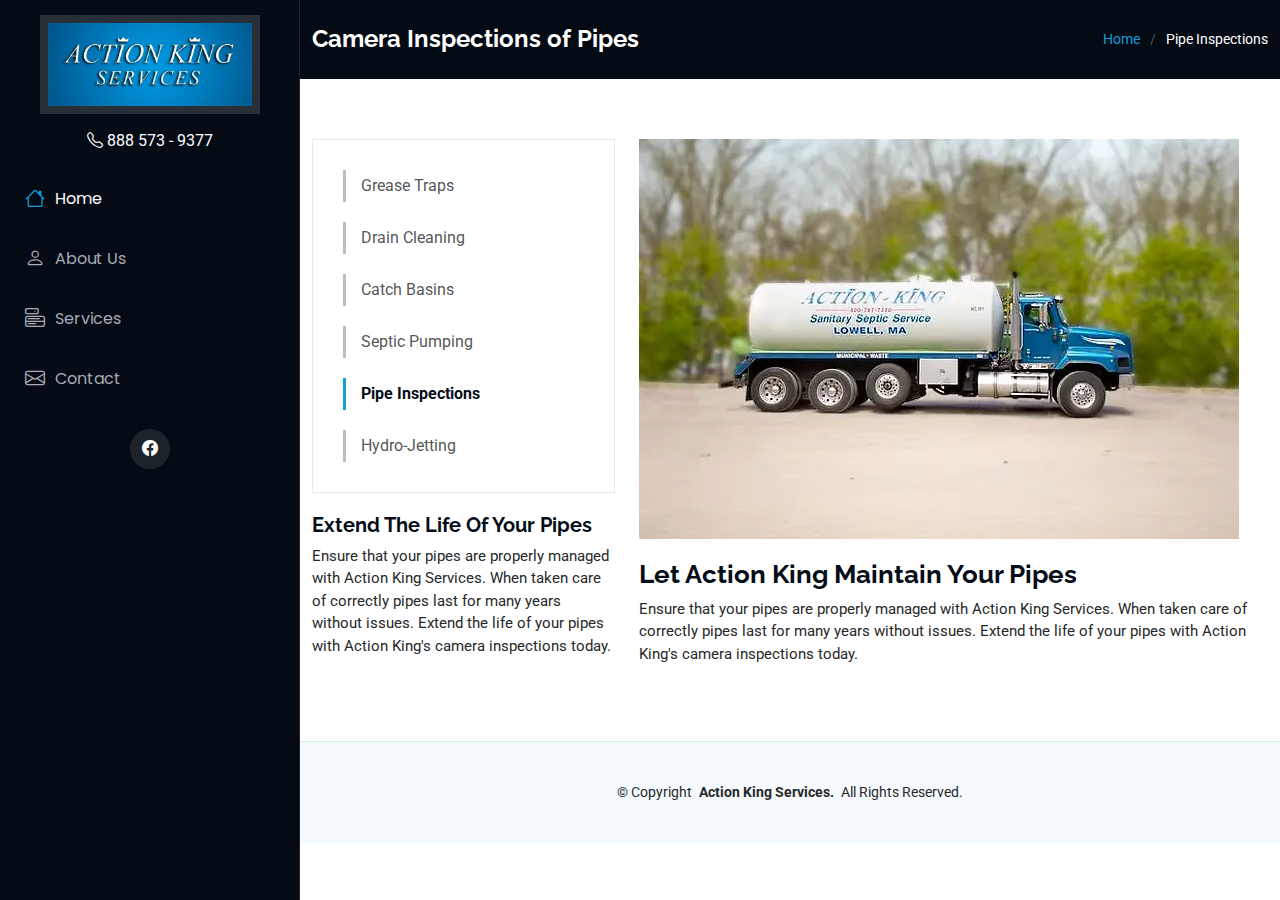
<file: pipe-inspections.html>
<!DOCTYPE html>
<html lang="en">

<head>
    <meta charset="utf-8">
    <meta content="width=device-width, initial-scale=1.0" name="viewport">
    <title>Camera Inspections</title>
    <meta content="" name="description">
    <meta content="" name="keywords">

    <link href="assets/img/favicon.png" rel="icon">
    <link href="assets/img/apple-touch-icon.png" rel="apple-touch-icon">

    <link href="https://fonts.googleapis.com" rel="preconnect">
    <link href="https://fonts.gstatic.com" rel="preconnect" crossorigin>
    <link
        href="https://fonts.googleapis.com/css2?family=Roboto:ital,wght@0,100;0,300;0,400;0,500;0,700;0,900;1,100;1,300;1,400;1,500;1,700;1,900&family=Poppins:ital,wght@0,100;0,200;0,300;0,400;0,500;0,600;0,700;0,800;0,900;1,100;1,200;1,300;1,400;1,500;1,600;1,700;1,800;1,900&family=Raleway:ital,wght@0,100;0,200;0,300;0,400;0,500;0,600;0,700;0,800;0,900;1,100;1,200;1,300;1,400;1,500;1,600;1,700;1,800;1,900&display=swap"
        rel="stylesheet">

    <link href="assets/vendor/bootstrap/css/bootstrap.min.css" rel="stylesheet">
    <link href="assets/vendor/bootstrap-icons/bootstrap-icons.css" rel="stylesheet">
    <link href="assets/vendor/aos/aos.css" rel="stylesheet">
    <link href="assets/vendor/swiper/swiper-bundle.min.css" rel="stylesheet">

    <link href="assets/css/main.css" rel="stylesheet">
</head>

<body class="service-details-page">

    <header id="header" class="header dark-background d-flex flex-column">
        <i class="header-toggle d-xl-none bi bi-list"></i>

        <div class="profile-img">
            <img src="assets/img/logo.webp" alt="logo" class="img-fluid">
        </div>

        <div class="text-center">
            <p><i class="bi bi-telephone"></i> 888 573 - 9377</p>
        </div>

        <nav id="navmenu" class="navmenu">
            <ul>
                <li><a href="index.html#hero" class="active"><i class="bi bi-house navicon"></i>Home</a></li>
                <li><a href="index.html#about"><i class="bi bi-person navicon"></i>About Us</a></li>
                <li><a href="index.html#services"><i class="bi bi-menu-button navicon"></i>Services</a></li>
                <li><a href="index.html#contact"><i class="bi bi-envelope navicon"></i>Contact</a></li>
            </ul>
        </nav>

        <div class="social-links text-center">
            <a href="https://www.facebook.com/profile.php?id=100063768331026" class="facebook" target="_blank"
                rel="noopener"><i class="bi bi-facebook"></i></a>
        </div>

    </header>

    <main class="main">

        <!-- Page Title -->
        <div class="page-title dark-background">
            <div class="container d-lg-flex justify-content-between align-items-center">
                <h1 class="mb-2 mb-lg-0">Camera Inspections of Pipes</h1>
                <nav class="breadcrumbs">
                    <ol>
                        <li><a href="index.html">Home</a></li>
                        <li class="current">Pipe Inspections</li>
                    </ol>
                </nav>
            </div>
        </div>

        <!-- Camera Inspections of Pipes Section -->
        <section id="service-details" class="service-details section">

            <div class="container">

                <div class="row gy-4">

                    <div class="col-lg-4" data-aos="fade-up" data-aos-delay="100">
                        <div class="services-list">
                            <a href="grease-traps.html">Grease Traps</a>
                            <a href="drain-cleaning.html">Drain Cleaning</a>
                            <a href="catch-basins.html">Catch Basins</a>
                            <a href="septic-pumping.html">Septic Pumping</a>
                            <a href="#" class="active">Pipe Inspections</a>
                            <a href="hydro-jetting.html">Hydro-Jetting</a>
                        </div>

                        <h4>Extend The Life Of Your Pipes</h4>
                        <p>Ensure that your pipes are properly managed with Action King Services. When taken care of correctly pipes last for many years without issues. Extend the life of your pipes with Action King's camera inspections today.</p>
                    </div>

                    <div class="col-lg-8" data-aos="fade-up" data-aos-delay="200">
                        <img src="assets/img/septicPumping.webp" alt="Septic Pumping" class="img-fluid services-img">
                        <h3>Let Action King Maintain Your Pipes</h3>
                        <p>Ensure that your pipes are properly managed with Action King Services. When taken care of correctly pipes last for many
                        years without issues. Extend the life of your pipes with Action King's camera inspections today.</p>
                    </div>

                </div>

            </div>

        </section>

    </main>

    <footer id="footer" class="footer position-relative light-background">

        <div class="container">
            <div class="copyright text-center ">
                <p>© <span>Copyright</span> <strong class="px-1 sitename">Action King Services.</strong> <span>All
                        Rights Reserved.</span></p>
            </div>
        </div>

    </footer>

    <!-- Scroll Top -->
    <a href="#" id="scroll-top" class="scroll-top d-flex align-items-center justify-content-center"><i
            class="bi bi-arrow-up-short"></i></a>

    <!-- Preloader -->
    <div id="preloader"></div>

    <!-- Vendor JS Files -->
    <script src="assets/vendor/bootstrap/js/bootstrap.bundle.min.js"></script>
    <script src="assets/vendor/aos/aos.js"></script>
    <script src="assets/vendor/waypoints/noframework.waypoints.js"></script>
    <script src="assets/vendor/imagesloaded/imagesloaded.pkgd.min.js"></script>
    <script src="assets/vendor/isotope-layout/isotope.pkgd.min.js"></script>
    <script src="assets/vendor/swiper/swiper-bundle.min.js"></script>

    <!-- Main JS File -->
    <script src="assets/js/main.js"></script>

</body>

</html>
</file>
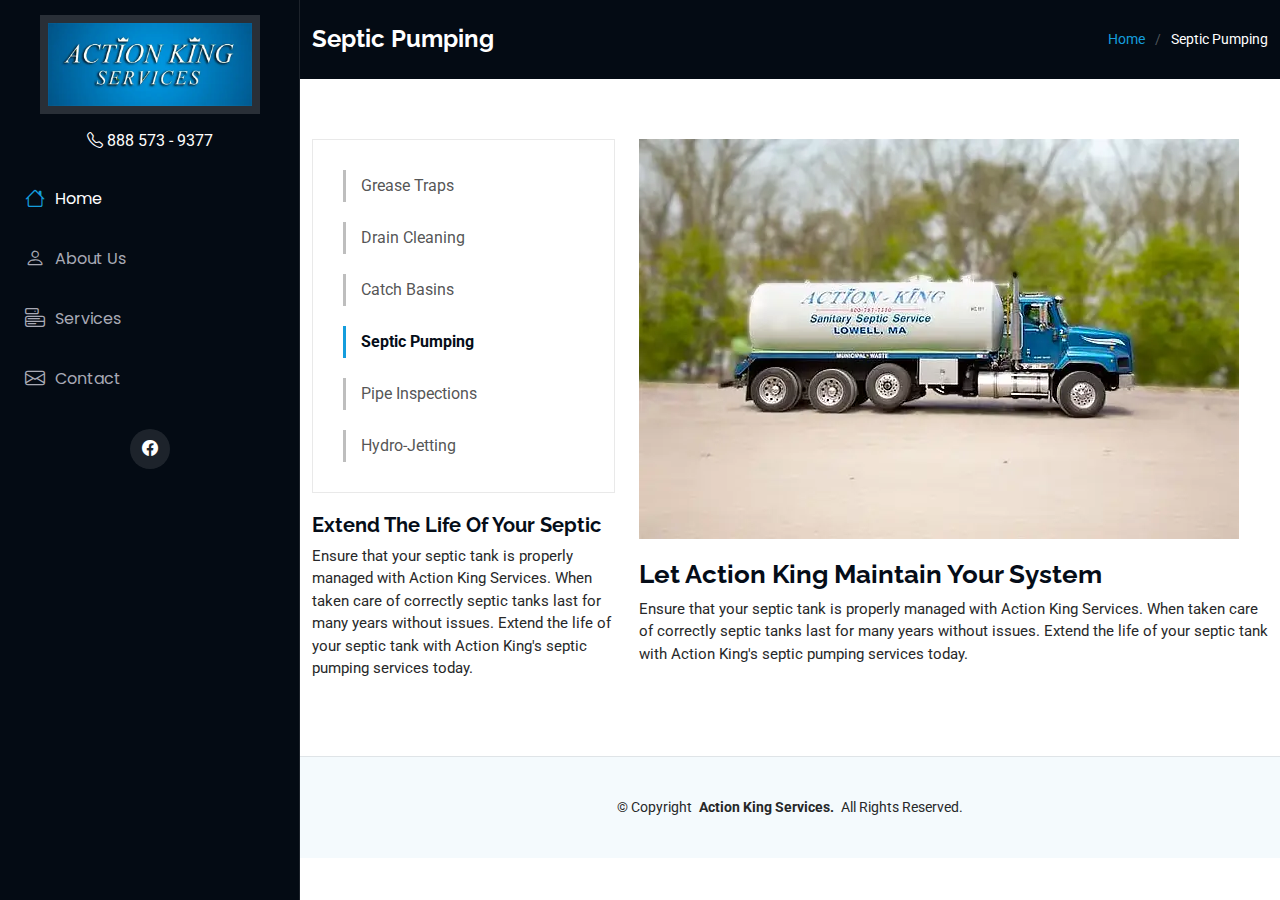
<file: septic-pumping.html>
<!DOCTYPE html>
<html lang="en">

<head>
    <meta charset="utf-8">
    <meta content="width=device-width, initial-scale=1.0" name="viewport">
    <title>Septic Pumping</title>
    <meta content="" name="description">
    <meta content="" name="keywords">

    <link href="assets/img/favicon.png" rel="icon">
    <link href="assets/img/apple-touch-icon.png" rel="apple-touch-icon">

    <link href="https://fonts.googleapis.com" rel="preconnect">
    <link href="https://fonts.gstatic.com" rel="preconnect" crossorigin>
    <link
        href="https://fonts.googleapis.com/css2?family=Roboto:ital,wght@0,100;0,300;0,400;0,500;0,700;0,900;1,100;1,300;1,400;1,500;1,700;1,900&family=Poppins:ital,wght@0,100;0,200;0,300;0,400;0,500;0,600;0,700;0,800;0,900;1,100;1,200;1,300;1,400;1,500;1,600;1,700;1,800;1,900&family=Raleway:ital,wght@0,100;0,200;0,300;0,400;0,500;0,600;0,700;0,800;0,900;1,100;1,200;1,300;1,400;1,500;1,600;1,700;1,800;1,900&display=swap"
        rel="stylesheet">

    <link href="assets/vendor/bootstrap/css/bootstrap.min.css" rel="stylesheet">
    <link href="assets/vendor/bootstrap-icons/bootstrap-icons.css" rel="stylesheet">
    <link href="assets/vendor/aos/aos.css" rel="stylesheet">
    <link href="assets/vendor/swiper/swiper-bundle.min.css" rel="stylesheet">

    <link href="assets/css/main.css" rel="stylesheet">
</head>

<body class="service-details-page">

    <header id="header" class="header dark-background d-flex flex-column">
        <i class="header-toggle d-xl-none bi bi-list"></i>

        <div class="profile-img">
            <img src="assets/img/logo.webp" alt="logo" class="img-fluid">
        </div>

        <div class="text-center">
            <p><i class="bi bi-telephone"></i> 888 573 - 9377</p>
        </div>

        <nav id="navmenu" class="navmenu">
            <ul>
                <li><a href="index.html#hero" class="active"><i class="bi bi-house navicon"></i>Home</a></li>
                <li><a href="index.html#about"><i class="bi bi-person navicon"></i>About Us</a></li>
                <li><a href="index.html#services"><i class="bi bi-menu-button navicon"></i>Services</a></li>
                <li><a href="index.html#contact"><i class="bi bi-envelope navicon"></i>Contact</a></li>
            </ul>
        </nav>

        <div class="social-links text-center">
            <a href="https://www.facebook.com/profile.php?id=100063768331026" class="facebook" target="_blank" rel="noopener"><i class="bi bi-facebook"></i></a>
        </div>

    </header>

    <main class="main">

        <!-- Page Title -->
        <div class="page-title dark-background">
            <div class="container d-lg-flex justify-content-between align-items-center">
                <h1 class="mb-2 mb-lg-0">Septic Pumping</h1>
                <nav class="breadcrumbs">
                    <ol>
                        <li><a href="index.html">Home</a></li>
                        <li class="current">Septic Pumping</li>
                    </ol>
                </nav>
            </div>
        </div>

        <!-- Septic Pumping Section -->
        <section id="service-details" class="service-details section">

            <div class="container">

                <div class="row gy-4">

                    <div class="col-lg-4" data-aos="fade-up" data-aos-delay="100">
                        <div class="services-list">
                            <a href="grease-traps.html">Grease Traps</a>
                            <a href="drain-cleaning.html">Drain Cleaning</a>
                            <a href="catch-basins.html">Catch Basins</a>
                            <a href="#" class="active">Septic Pumping</a>
                            <a href="pipe-inspections.html">Pipe Inspections</a>
                            <a href="hydro-jetting.html">Hydro-Jetting</a>
                        </div>

                        <h4>Extend The Life Of Your Septic</h4>
                        <p>Ensure that your septic tank is properly managed with Action King Services. When taken care of correctly septic tanks
                        last for many years without issues. Extend the life of your septic tank with Action King's septic pumping services
                        today.</p>
                    </div>

                    <div class="col-lg-8" data-aos="fade-up" data-aos-delay="200">
                        <img src="assets/img/septicPumping.webp" alt="Septic Pumping" class="img-fluid services-img">
                        <h3>Let Action King Maintain Your System</h3>
                        <p>Ensure that your septic tank is properly managed with Action King Services. When taken care of correctly septic tanks
                        last for many years without issues. Extend the life of your septic tank with Action King's septic pumping services
                        today.</p>
                    </div>

                </div>

            </div>

        </section>

    </main>

    <footer id="footer" class="footer position-relative light-background">

        <div class="container">
            <div class="copyright text-center ">
                <p>© <span>Copyright</span> <strong class="px-1 sitename">Action King Services.</strong> <span>All
                        Rights Reserved.</span></p>
            </div>
        </div>

    </footer>

    <!-- Scroll Top -->
    <a href="#" id="scroll-top" class="scroll-top d-flex align-items-center justify-content-center"><i
            class="bi bi-arrow-up-short"></i></a>

    <!-- Preloader -->
    <div id="preloader"></div>

    <!-- Vendor JS Files -->
    <script src="assets/vendor/bootstrap/js/bootstrap.bundle.min.js"></script>
    <script src="assets/vendor/aos/aos.js"></script>
    <script src="assets/vendor/waypoints/noframework.waypoints.js"></script>
    <script src="assets/vendor/imagesloaded/imagesloaded.pkgd.min.js"></script>
    <script src="assets/vendor/isotope-layout/isotope.pkgd.min.js"></script>
    <script src="assets/vendor/swiper/swiper-bundle.min.js"></script>

    <!-- Main JS File -->
    <script src="assets/js/main.js"></script>

</body>

</html>
</file>
<file: assets/css/main.css>
/*--------------------------------------------------------------
# Font & Color Variables
# Help: https://bootstrapmade.com/color-system/
--------------------------------------------------------------*/
/* Fonts */
:root {
  --default-font: "Roboto",  system-ui, -apple-system, "Segoe UI", Roboto, "Helvetica Neue", Arial, "Noto Sans", "Liberation Sans", sans-serif, "Apple Color Emoji", "Segoe UI Emoji", "Segoe UI Symbol", "Noto Color Emoji";
  --action-king-font: "Bodoni Moda", serif;
  --heading-font: "Raleway",  sans-serif;
  --nav-font: "Poppins",  sans-serif;
}

/* Global Colors - The following color variables are used throughout the website. Updating them here will change the color scheme of the entire website */
:root { 
  --background-color: #ffffff; /* Background color for the entire website, including individual sections */
  --default-color: #272829; /* Default color used for the majority of the text content across the entire website */
  --heading-color: #050d18; /* Color for headings, subheadings and title throughout the website */
  --accent-color: #149ddd; /* Accent color that represents your brand on the website. It's used for buttons, links, and other elements that need to stand out */
  --surface-color: #ffffff; /* The surface color is used as a background of boxed elements within sections, such as cards, icon boxes, or other elements that require a visual separation from the global background. */
  --contrast-color: #ffffff; /* Contrast color for text, ensuring readability against backgrounds of accent, heading, or default colors. */
}

/* Nav Menu Colors - The following color variables are used specifically for the navigation menu. They are separate from the global colors to allow for more customization options */
:root {
  --nav-color: #a8a9b4;  /* The default color of the main navmenu links */
  --nav-hover-color: #ffffff; /* Applied to main navmenu links when they are hovered over or active */
  --nav-mobile-background-color: #040b14; /* Used as the background color for mobile navigation menu */
  --nav-dropdown-background-color: #040b14; /* Used as the background color for dropdown items that appear when hovering over primary navigation items */
  --nav-dropdown-color: #a8a9b4; /* Used for navigation links of the dropdown items in the navigation menu. */
  --nav-dropdown-hover-color: #ffffff; /* Similar to --nav-hover-color, this color is applied to dropdown navigation links when they are hovered over. */
}

/* Color Presets - These classes override global colors when applied to any section or element, providing reuse of the sam color scheme. */

.light-background {
  --background-color: #f4fafd;
  --surface-color: #ffffff;
}

.dark-background {
  --background-color: #040b14;
  --default-color: #ffffff;
  --heading-color: #ffffff;
  --surface-color: #151f2b;
  --contrast-color: #ffffff;
}

/* Smooth scroll */
:root {
  scroll-behavior: smooth;
}

/*--------------------------------------------------------------
# General Styling & Shared Classes
--------------------------------------------------------------*/
body {
  color: var(--default-color);
  background-color: var(--background-color);
  font-family: var(--default-font);
}

a {
  color: var(--accent-color);
  text-decoration: none;
  transition: 0.3s;
}

a:hover {
  color: color-mix(in srgb, var(--accent-color), transparent 25%);
  text-decoration: none;
}

h1,
h2,
h3,
h4,
h5,
h6 {
  color: var(--heading-color);
  font-family: var(--heading-font);
}

/* PHP Email Form Messages
------------------------------*/
.php-email-form .error-message {
  display: none;
  background: #df1529;
  color: #ffffff;
  text-align: left;
  padding: 15px;
  margin-bottom: 24px;
  font-weight: 600;
}

.php-email-form .sent-message {
  display: none;
  color: #ffffff;
  background: #059652;
  text-align: center;
  padding: 15px;
  margin-bottom: 24px;
  font-weight: 600;
}

.php-email-form .loading {
  display: none;
  background: var(--surface-color);
  text-align: center;
  padding: 15px;
  margin-bottom: 24px;
}

.php-email-form .loading:before {
  content: "";
  display: inline-block;
  border-radius: 50%;
  width: 24px;
  height: 24px;
  margin: 0 10px -6px 0;
  border: 3px solid var(--accent-color);
  border-top-color: var(--surface-color);
  animation: php-email-form-loading 1s linear infinite;
}

@keyframes php-email-form-loading {
  0% {
    transform: rotate(0deg);
  }

  100% {
    transform: rotate(360deg);
  }
}

/*--------------------------------------------------------------
# Global Header
--------------------------------------------------------------*/
.header {
  color: var(--default-color);
  background-color: var(--background-color);
  position: fixed;
  top: 0;
  left: 0;
  bottom: 0;
  padding: 0 15px;
  width: 300px;
  transition: all ease-in-out 0.3s;
  overflow-y: auto;
  z-index: 997;
  border-right: 1px solid color-mix(in srgb, var(--default-color), transparent 90%);
}

.header .profile-img img {
  margin: 15px auto;
  display: block;
  width: 220px;
  border: 8px solid color-mix(in srgb, var(--default-color), transparent 85%);
}

.header .logo {
  line-height: 1;
  margin-bottom: 15px;
}

.header .logo img {
  max-height: 32px;
  margin-right: 8px;
}

.header .logo h1 {
  font-size: 24px;
  margin: 0;
  font-weight: 700;
  color: var(--heading-color);
}

.header .social-links {
  margin: 0 0 20px 0;
}

.header .social-links a {
  font-size: 16px;
  display: inline-flex;
  align-items: center;
  justify-content: center;
  background: color-mix(in srgb, var(--default-color), transparent 90%);
  color: var(--default-color);
  margin: 0 2px;
  border-radius: 50%;
  text-align: center;
  width: 40px;
  height: 40px;
  transition: 0.3s;
}

.header .social-links a:hover {
  color: var(--contrast-color);
  background: var(--accent-color);
}

@media (min-width: 1200px) {

  .header~main,
  .header~#footer {
    margin-left: 300px;
  }
}

@media (max-width: 1199px) {
  .header {
    left: -100%;
  }
}

.header.header-show {
  left: 0;
}

.header .header-toggle {
  color: var(--contrast-color);
  background-color: var(--accent-color);
  font-size: 22px;
  display: flex;
  align-items: center;
  justify-content: center;
  width: 40px;
  height: 40px;
  border-radius: 50%;
  cursor: pointer;
  position: fixed;
  top: 15px;
  right: 15px;
  z-index: 9999;
  transition: background-color 0.3s;
}

.header .header-toggle:hover {
  color: var(--contrast-color);
  background-color: color-mix(in srgb, var(--accent-color) 90%, white 15%);
}

/*--------------------------------------------------------------
# Navigation Menu
--------------------------------------------------------------*/
.mobile-nav-toggle {
  display: none;
}

.navmenu {
  padding: 0;
  z-index: 9997;
}

.navmenu ul {
  list-style: none;
  padding: 0 0 20px 0;
  margin: 0;
}

.navmenu a,
.navmenu a:focus {
  color: var(--nav-color);
  padding: 15px 10px;
  font-family: var(--nav-font);
  font-size: 16px;
  font-weight: 400;
  display: flex;
  align-items: center;
  white-space: nowrap;
  transition: 0.3s;
  width: 100%;
}

.navmenu a .navicon,
.navmenu a:focus .navicon {
  font-size: 20px;
  margin-right: 10px;
}

.navmenu a .toggle-dropdown,
.navmenu a:focus .toggle-dropdown {
  font-size: 12px;
  line-height: 0;
  margin-left: auto;
  width: 30px;
  height: 30px;
  display: flex;
  align-items: center;
  justify-content: center;
  border-radius: 50%;
  transition: 0.3s;
  flex-shrink: 0;
  background-color: color-mix(in srgb, var(--accent-color), transparent 90%);
}

.navmenu a .toggle-dropdown:hover,
.navmenu a:focus .toggle-dropdown:hover {
  background-color: var(--accent-color);
  color: var(--contrast-color);
}

.navmenu a:hover,
.navmenu .active,
.navmenu .active:focus {
  color: var(--nav-hover-color);
}

.navmenu a:hover .navicon,
.navmenu .active .navicon,
.navmenu .active:focus .navicon {
  color: var(--accent-color);
}

.navmenu .active .toggle-dropdown,
.navmenu .active:focus .toggle-dropdown {
  background-color: var(--accent-color);
  color: var(--contrast-color);
  transform: rotate(180deg);
}

.navmenu .dropdown {
  display: block;
}

.navmenu .dropdown a,
.navmenu .dropdown a:focus {
  color: --nav-dropdown-color;
}

.navmenu .dropdown a:hover,
.navmenu .dropdown .active,
.navmenu .dropdown .active:focus {
  color: var(--nav-dropdown-hover-color);
}

.navmenu .dropdown ul {
  position: static;
  display: none;
  z-index: 99;
  padding: 5px 10px;
  margin: 5px 10px;
  background-color: var(--nav-dropdown-background-color);
  border: 1px solid color-mix(in srgb, var(--default-color), transparent 90%);
  box-shadow: none;
  transition: all 0.5s ease-in-out;
}

.navmenu .dropdown ul ul {
  background-color: rgba(33, 37, 41, 0.1);
}

.navmenu .dropdown>.dropdown-active {
  display: block;
  background-color: rgba(33, 37, 41, 0.03);
}

/*--------------------------------------------------------------
# Global Footer
--------------------------------------------------------------*/
.footer {
  color: var(--default-color);
  background-color: var(--background-color);
  font-size: 14px;
  padding: 40px 0;
  position: relative;
  border-top: 1px solid color-mix(in srgb, var(--default-color), transparent 90%);
}

.footer .copyright p {
  margin-bottom: 0;
}

.footer .credits {
  margin-top: 4px;
  font-size: 13px;
  text-align: center;
}

/*--------------------------------------------------------------
# Preloader
--------------------------------------------------------------*/
#preloader {
  position: fixed;
  inset: 0;
  z-index: 999999;
  overflow: hidden;
  background: var(--background-color);
  transition: all 0.6s ease-out;
}

#preloader:before {
  content: "";
  position: fixed;
  top: calc(50% - 30px);
  left: calc(50% - 30px);
  border: 6px solid #ffffff;
  border-color: var(--accent-color) transparent var(--accent-color) transparent;
  border-radius: 50%;
  width: 60px;
  height: 60px;
  animation: animate-preloader 1.5s linear infinite;
}

@keyframes animate-preloader {
  0% {
    transform: rotate(0deg);
  }

  100% {
    transform: rotate(360deg);
  }
}

/*--------------------------------------------------------------
# Scroll Top Button
--------------------------------------------------------------*/
.scroll-top {
  position: fixed;
  visibility: hidden;
  opacity: 0;
  right: 15px;
  bottom: -15px;
  z-index: 99999;
  background-color: var(--accent-color);
  width: 44px;
  height: 44px;
  border-radius: 50px;
  transition: all 0.4s;
}

.scroll-top i {
  font-size: 24px;
  color: var(--contrast-color);
  line-height: 0;
}

.scroll-top:hover {
  background-color: color-mix(in srgb, var(--accent-color), transparent 20%);
  color: var(--contrast-color);
}

.scroll-top.active {
  visibility: visible;
  opacity: 1;
  bottom: 15px;
}

/*--------------------------------------------------------------
# Disable aos animation delay on mobile devices
--------------------------------------------------------------*/
@media screen and (max-width: 768px) {
  [data-aos-delay] {
    transition-delay: 0 !important;
  }
}

/*--------------------------------------------------------------
# Global Page Titles & Breadcrumbs
--------------------------------------------------------------*/
.page-title {
  color: var(--default-color);
  background-color: var(--background-color);
  padding: 25px 0;
  position: relative;
}

.page-title h1 {
  font-size: 24px;
  font-weight: 700;
}

.page-title .breadcrumbs ol {
  display: flex;
  flex-wrap: wrap;
  list-style: none;
  padding: 0;
  margin: 0;
  font-size: 14px;
  font-weight: 400;
}

.page-title .breadcrumbs ol li+li {
  padding-left: 10px;
}

.page-title .breadcrumbs ol li+li::before {
  content: "/";
  display: inline-block;
  padding-right: 10px;
  color: color-mix(in srgb, var(--default-color), transparent 70%);
}

/*--------------------------------------------------------------
# Global Sections
--------------------------------------------------------------*/
section,
.section {
  color: var(--default-color);
  background-color: var(--background-color);
  padding: 60px 0;
  overflow: clip;
}

/*--------------------------------------------------------------
# Global Section Titles
--------------------------------------------------------------*/
.section-title {
  padding-bottom: 60px;
  position: relative;
}

.section-title h2 {
  font-size: 32px;
  font-weight: 700;
  margin-bottom: 20px;
  padding-bottom: 20px;
  position: relative;
}

.section-title h2:after {
  content: "";
  position: absolute;
  display: block;
  width: 50px;
  height: 3px;
  background: var(--accent-color);
  left: 0;
  bottom: 0;
}

.section-title p {
  margin-bottom: 0;
}

/*--------------------------------------------------------------
# Hero Section
--------------------------------------------------------------*/
.hero {
  width: 100%;
  min-height: 100vh;
  position: relative;
  padding: 80px 0;
  display: flex;
  align-items: center;
  justify-content: center;
}

.hero img {
  position: absolute;
  inset: 0;
  display: block;
  width: 100%;
  height: 100%;
  object-fit: cover;
  z-index: 1;
}

.hero:before {
  content: "";
  background: color-mix(in srgb, var(--background-color), transparent 70%);
  position: absolute;
  inset: 0;
  z-index: 2;
}

.hero .container {
  position: relative;
  z-index: 3;
}

.hero h2 {
  margin: 0;
  line-height: 0.8;
  text-shadow: 2px 2px 5px #000;
  font-size: 60px;
  font-family: var(--action-king-font);
}

.hero h2 small {
  letter-spacing: 5px;
  font-size: 45px;
}

.hero p {
  margin: 15px 0 0 0;
  font-size: 26px;
}

.hero p span {
  letter-spacing: 1px;
  border-bottom: 2px solid var(--accent-color);
}

.hero .social-links {
  margin-top: 25px;
}

.hero .social-links a {
  font-size: 24px;
  display: inline-block;
  color: color-mix(in srgb, var(--default-color), transparent 50%);
  line-height: 1;
  margin-right: 20px;
  transition: 0.3s;
}

.hero .social-links a:hover {
  color: var(--accent-color);
}

@media (max-width: 768px) {
  .hero .container {
    margin: 0 0 15rem 2rem;
  }

  .hero h2 {
    font-size: 32px;
  }

  .hero h2 small {
    font-size: 25px;
  }

  .hero p {
    font-size: 20px;
  }
}

/*--------------------------------------------------------------
# About Section
--------------------------------------------------------------*/
.about .content h2 {
  font-weight: 700;
  font-size: 24px;
}

.about .content ul {
  list-style: none;
  padding: 0;
}

.about .content ul li {
  margin-bottom: 20px;
  display: flex;
  align-items: center;
}

.about .content ul strong {
  margin-right: 10px;
}

.about .content ul i {
  font-size: 16px;
  margin-right: 5px;
  color: var(--accent-color);
  line-height: 0;
}

/*--------------------------------------------------------------
# Services Section
--------------------------------------------------------------*/
.services .service-item {
  position: relative;
}

.services .service-item .icon {
  background: var(--accent-color);
  display: flex;
  align-items: center;
  justify-content: center;
  width: 54px;
  height: 54px;
  border-radius: 50%;
  transition: 0.5s;
  border: 1px solid var(--accent-color);
  margin-right: 20px;
}

.services .service-item .icon i {
  color: var(--contrast-color);
  font-size: 24px;
  line-height: 0;
}

.services .service-item:hover .icon {
  background: var(--surface-color);
}

.services .service-item:hover .icon i {
  color: var(--accent-color);
}

.services .service-item .title {
  font-weight: 700;
  margin-bottom: 15px;
  font-size: 18px;
}

.services .service-item .title a {
  color: var(--heading-color);
}

.services .service-item .title a:hover {
  color: var(--accent-color);
}

.services .service-item .description {
  line-height: 24px;
  font-size: 14px;
}

/*--------------------------------------------------------------
# Testimonials Section
--------------------------------------------------------------*/
.testimonials .testimonials-carousel,
.testimonials .testimonials-slider {
  overflow: hidden;
}

.testimonials .testimonial-item {
  box-sizing: content-box;
  text-align: center;
  min-height: 320px;
}

.testimonials .testimonial-item .testimonial-img {
  width: 90px;
  border-radius: 50%;
  margin: 0 auto;
}

.testimonials .testimonial-item h3 {
  font-size: 18px;
  font-weight: bold;
  margin: 10px 0 5px 0;
}

.testimonials .testimonial-item h4 {
  font-size: 14px;
  color: color-mix(in srgb, var(--default-color), transparent 20%);
  margin: 0;
}

.testimonials .testimonial-item .quote-icon-left,
.testimonials .testimonial-item .quote-icon-right {
  color: color-mix(in srgb, var(--accent-color), transparent 40%);
  font-size: 26px;
  line-height: 0;
}

.testimonials .testimonial-item .quote-icon-left {
  display: inline-block;
  left: -5px;
  position: relative;
}

.testimonials .testimonial-item .quote-icon-right {
  display: inline-block;
  right: -5px;
  position: relative;
  top: 10px;
  transform: scale(-1, -1);
}

.testimonials .testimonial-item p {
  font-style: italic;
  margin: 0 15px 15px 15px;
  padding: 20px;
  background-color: var(--surface-color);
  position: relative;
  margin-bottom: 35px;
  border-radius: 6px;
  box-shadow: 0px 2px 15px rgba(0, 0, 0, 0.1);
}

.testimonials .testimonial-item p::after {
  content: "";
  width: 0;
  height: 0;
  border-top: 20px solid var(--surface-color);
  border-right: 20px solid transparent;
  border-left: 20px solid transparent;
  position: absolute;
  bottom: -20px;
  left: calc(50% - 20px);
}

.testimonials .swiper-wrapper {
  height: auto;
}

.testimonials .swiper-pagination {
  margin-top: 40px;
  position: relative;
}

.testimonials .swiper-pagination .swiper-pagination-bullet {
  width: 12px;
  height: 12px;
  background-color: var(--background-color);
  opacity: 1;
  border: 1px solid var(--accent-color);
}

.testimonials .swiper-pagination .swiper-pagination-bullet-active {
  background-color: var(--accent-color);
}

/*--------------------------------------------------------------
# Contact Section
--------------------------------------------------------------*/
.contact .info-wrap {
  background-color: var(--surface-color);
  box-shadow: 0px 0px 20px rgba(0, 0, 0, 0.1);
  padding: 30px;
}

@media (max-width: 575px) {
  .contact .info-wrap {
    padding: 20px;
  }
}

.contact .info-item {
  margin-bottom: 40px;
}

.contact .info-item i {
  font-size: 20px;
  color: var(--accent-color);
  background: color-mix(in srgb, var(--accent-color), transparent 92%);
  width: 44px;
  height: 44px;
  display: flex;
  justify-content: center;
  align-items: center;
  border-radius: 50px;
  transition: all 0.3s ease-in-out;
  margin-right: 15px;
}

.contact .info-item h3 {
  padding: 0;
  font-size: 18px;
  font-weight: 700;
  margin-bottom: 5px;
}

.contact .info-item p {
  padding: 0;
  margin-bottom: 0;
  font-size: 14px;
}

.contact .info-item:hover i {
  background: var(--accent-color);
  color: var(--contrast-color);
}

.contact .php-email-form {
  background-color: var(--surface-color);
  height: 100%;
  padding: 30px;
  box-shadow: 0px 0px 20px rgba(0, 0, 0, 0.1);
}

@media (max-width: 575px) {
  .contact .php-email-form {
    padding: 20px;
  }
}

.contact .php-email-form input[type=text],
.contact .php-email-form input[type=email],
.contact .php-email-form textarea {
  font-size: 14px;
  padding: 10px 15px;
  box-shadow: none;
  border-radius: 0;
  color: var(--default-color);
  background-color: var(--surface-color);
  border-color: color-mix(in srgb, var(--default-color), transparent 80%);
}

.contact .php-email-form input[type=text]:focus,
.contact .php-email-form input[type=email]:focus,
.contact .php-email-form textarea:focus {
  border-color: var(--accent-color);
}

.contact .php-email-form input[type=text]::placeholder,
.contact .php-email-form input[type=email]::placeholder,
.contact .php-email-form textarea::placeholder {
  color: color-mix(in srgb, var(--default-color), transparent 70%);
}

.contact .php-email-form button[type=submit] {
  color: var(--contrast-color);
  background: var(--accent-color);
  border: 0;
  padding: 10px 30px;
  transition: 0.4s;
  border-radius: 50px;
}

.contact .php-email-form button[type=submit]:hover {
  background: color-mix(in srgb, var(--accent-color), transparent 25%);
}

/*--------------------------------------------------------------
# Portfolio Details Section
--------------------------------------------------------------*/
.portfolio-details .portfolio-details-slider img {
  width: 100%;
}

.portfolio-details .portfolio-details-slider .swiper-pagination {
  margin-top: 20px;
  position: relative;
}

.portfolio-details .portfolio-details-slider .swiper-pagination .swiper-pagination-bullet {
  width: 12px;
  height: 12px;
  background-color: color-mix(in srgb, var(--default-color), transparent 85%);
  opacity: 1;
}

.portfolio-details .portfolio-details-slider .swiper-pagination .swiper-pagination-bullet-active {
  background-color: var(--accent-color);
}

.portfolio-details .portfolio-info {
  padding: 30px;
  box-shadow: 0px 0 30px rgba(0, 0, 0, 0.1);
}

.portfolio-details .portfolio-info h3 {
  font-size: 22px;
  font-weight: 700;
  margin-bottom: 20px;
  padding-bottom: 20px;
  border-bottom: 1px solid color-mix(in srgb, var(--default-color), transparent 85%);
}

.portfolio-details .portfolio-info ul {
  list-style: none;
  padding: 0;
  font-size: 15px;
}

.portfolio-details .portfolio-info ul li+li {
  margin-top: 10px;
}

.portfolio-details .portfolio-description {
  padding-top: 30px;
}

.portfolio-details .portfolio-description h2 {
  font-size: 26px;
  font-weight: 700;
  margin-bottom: 20px;
}

.portfolio-details .portfolio-description p {
  padding: 0;
  color: color-mix(in srgb, var(--default-color), transparent 30%);
}

/*--------------------------------------------------------------
# Service Details Section
--------------------------------------------------------------*/
.service-details .services-list {
  padding: 10px 30px;
  border: 1px solid color-mix(in srgb, var(--default-color), transparent 90%);
  margin-bottom: 20px;
}

.service-details .services-list a {
  display: block;
  line-height: 1;
  padding: 8px 0 8px 15px;
  border-left: 3px solid color-mix(in srgb, var(--default-color), transparent 70%);
  margin: 20px 0;
  color: color-mix(in srgb, var(--default-color), transparent 20%);
  transition: 0.3s;
}

.service-details .services-list a.active {
  color: var(--heading-color);
  font-weight: 700;
  border-color: var(--accent-color);
}

.service-details .services-list a:hover {
  border-color: var(--accent-color);
}

.service-details .services-img {
  margin-bottom: 20px;
}

.service-details h3 {
  font-size: 26px;
  font-weight: 700;
}

.service-details h4 {
  font-size: 20px;
  font-weight: 700;
}

.service-details p {
  font-size: 15px;
}

.service-details ul {
  list-style: none;
  padding: 0;
  font-size: 15px;
}

.service-details ul li {
  padding: 5px 0;
  display: flex;
  align-items: center;
}

.service-details ul i {
  font-size: 20px;
  margin-right: 8px;
  color: var(--accent-color);
}

/*--------------------------------------------------------------
# Starter Section Section
--------------------------------------------------------------*/
.starter-section {
  /* Add your styles here */
}
</file>
